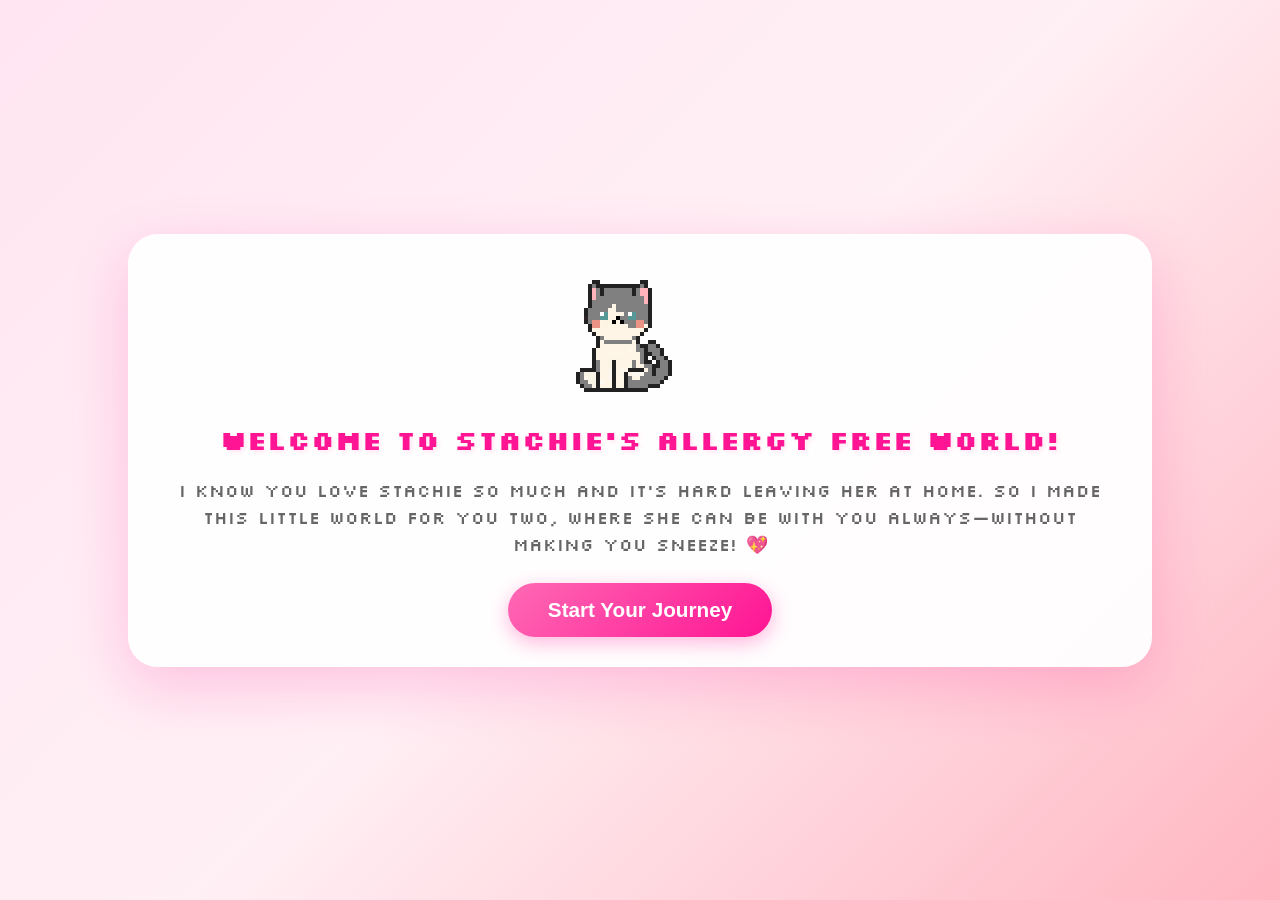
<file: index.html>
<!DOCTYPE html>
<html lang="en">

<head>
    <meta charset="UTF-8">
    <meta name="viewport" content="width=device-width, initial-scale=1.0, user-scalable=no">
    <meta name="apple-mobile-web-app-capable" content="yes">
    <meta name="mobile-web-app-capable" content="yes">
    <meta name="apple-mobile-web-app-status-bar-style" content="black-translucent">
    <meta name="theme-color" content="#FFE5F1">

    <!-- iOS App Icons -->
    <link rel="apple-touch-icon" href="ios/180.png">
    <link rel="apple-touch-icon" sizes="180x180" href="ios/180.png">
    <link rel="apple-touch-icon" sizes="152x152" href="ios/152.png">
    <link rel="apple-touch-icon" sizes="120x120" href="ios/120.png">
    <link rel="apple-touch-icon" sizes="114x114" href="ios/114.png">
    <link rel="apple-touch-icon" sizes="76x76" href="ios/76.png">
    <link rel="apple-touch-icon" sizes="72x72" href="ios/72.png">
    <link rel="apple-touch-icon" sizes="60x60" href="ios/60.png">
    <link rel="apple-touch-icon" sizes="57x57" href="ios/57.png">

    <!-- Favicon for browsers -->
    <link rel="icon" type="image/png" sizes="32x32" href="ios/32.png">
    <link rel="icon" type="image/png" sizes="16x16" href="ios/16.png">

    <!-- PWA Manifest -->
    <link rel="manifest" href="manifest.json">

    <link rel="preconnect" href="https://fonts.googleapis.com">
    <link rel="preconnect" href="https://fonts.gstatic.com" crossorigin>
    <link href="https://fonts.googleapis.com/css2?family=Silkscreen:wght@400;700&display=swap" rel="stylesheet">
    <title>Stachie's World</title>
    <link rel="stylesheet" href="styles.css">
</head>

<body>
    <!-- Loading Screen -->
    <div class="loading-screen" id="loadingScreen">
        <div class="loading-content">
            <div class="loading-sprite"></div>
            <div class="loading-text">Loading Stachie's World...</div>
            <div class="loading-bar">
                <div class="loading-progress" id="loadingProgress"></div>
            </div>
            <div class="loading-status" id="loadingStatus">Initializing...</div>
        </div>
    </div>

    <!-- Welcome Screen -->
    <div class="welcome-screen" id="welcomeScreen" style="display: none;">
        <div class="welcome-content">
            <div class="welcome-sprite"></div>
            <h1 class="welcome-title">Welcome to Stachie's Allergy Free World!</h1>
            <p class="welcome-message">
                I know you love Stachie so much and it's hard leaving her at home. So I made this little world for you two, where she can be with you always—without making you sneeze! 💖
            </p>
            <button class="welcome-btn" id="welcomeBtn">Start Your Journey</button>
        </div>
    </div>

    <div class="game-container" style="display: none;">
        <button class="toggle-ui" id="toggleUI">
            <svg class="action-icon" viewBox="0 0 512 512" xmlns="http://www.w3.org/2000/svg"><g id="_x34_6_eye_00000028307888058479661540000016492328728897418669_"><g><path d="m512 240.94v30.12h-30.12v30.12h-30.12v30.11h-30.11v30.12h-30.12v30.12h-60.24v30.12h-150.58v-30.12h-60.24v-30.12h-30.12v-30.12h-30.11v-30.11h-30.12v-30.12h-30.12v-30.12h30.12v-30.12h30.12v-30.11h30.11v-30.12h30.12v-30.12h60.24v-30.12h150.58v30.12h60.24v30.12h30.12v30.12h30.11v30.11h30.12v30.12z"></path></g><g><g fill="#f7f9fa"><path d="m451.76 210.82v90.36h-30.11v30.11h-30.12l-60.24 30.12-15.06 15.06-15.05-15.06v-30.12h30.11v-30.11h30.12v-90.36h-30.12v-30.11h-30.11v-30.12l15.05-15.06 15.06 15.06 60.24 30.12h30.12v30.11z"></path><path d="m150.59 210.82v90.36h30.12v30.11h30.11v30.12l-15.05 15.06-15.06-15.06-60.24-30.12h-30.12v-30.11h-30.11v-30.12l-15.06-15.06 15.06-15.06v-30.12h30.11v-30.11h30.12l60.24-30.12 15.06-15.06 15.05 15.06v30.12h-30.11v30.11z"></path><path d="m286.12 286.12-105.41-15.06v-60.24h30.11v-30.11h60.24z"></path></g><g><path d="m331.29 210.82v90.36h-30.11v30.11h-90.36v-30.11h-30.11v-30.12h30.11l75.3 15.06-15.06-75.3v-30.11h30.12v30.11z" fill="#3d99e1"></path></g></g><g><g><path d="m301.18 210.82v90.36h-90.36v-30.12h30.12v-30.12h30.12v-30.12z" fill="#145382"></path></g><g fill="#c7d1db"><path d="m180.71 120.47h150.58v30.12h-150.58z"></path><path d="m120.47 150.59h60.24v30.12h-60.24z"></path><path d="m180.71 361.41h150.58v30.12h-150.58z"></path><path d="m120.47 331.29h60.24v30.12h-60.24z"></path><path d="m331.29 331.29h60.24v30.12h-60.24z"></path><path d="m331.29 150.59h60.24v30.12h-60.24z"></path></g><g fill="#ff3939"><path d="m30.12 240.94h30.12v30.12h-30.12z"></path><path d="m451.76 240.94h30.12v30.12h-30.12z"></path></g></g></g><g></g><g></g><g></g><g></g><g></g><g></g><g></g><g></g><g></g><g></g><g></g><g></g><g></g><g></g><g></g></svg>
        </button>
        <button class="bg-settings-btn" id="bgSettingsBtn">
            <svg class="action-icon" viewBox="0 0 512 512" xmlns="http://www.w3.org/2000/svg">
                <path style="fill:#9e9e9e;" d="M478.609,222.609v-33.391h-33.391v-66.783h33.391V66.783h-33.391V33.391h-55.652v33.391h-66.783
                    V33.391h-33.391V0h-66.783v33.391h-33.391v33.391h-66.783V33.391H66.783v33.391H33.391v55.652h33.391v66.783H33.391v33.391H0v66.783
                    h33.391l0,0v33.391h33.391v66.783H33.391v55.652h33.391v33.391h55.652v-33.391h66.783v33.391h33.391V512h66.783v-33.391h33.391
                    v-33.391h66.783v33.391h55.652v-33.391h33.391v-55.652h-33.391v-66.783h33.391v-33.391H512v-66.783H478.609z M311.652,311.652
                    v33.391H200.348v-33.391h-33.391V200.348h33.391v-33.391h111.304v33.391h33.391v111.304H311.652z"></path>
                <g>
                    <rect x="389.565" y="389.565" style="fill:#FFFFFF;" width="33.391" height="33.391"></rect>
                    <polygon style="fill:#FFFFFF;" points="66.783,66.783 33.391,66.783 33.391,100.174 66.783,100.174 100.174,100.174
                        100.174,66.783 100.174,33.391 66.783,33.391 	"></polygon>
                    <polygon style="fill:#FFFFFF;" points="222.609,33.391 189.217,33.391 189.217,66.783 222.609,66.783 256,66.783 256,33.391 256,0
                        222.609,0 	"></polygon>
                    <polygon style="fill:#FFFFFF;" points="422.957,100.174 422.957,66.783 422.957,33.391 389.565,33.391 389.565,66.783
                        356.174,66.783 356.174,100.174 389.565,100.174 	"></polygon>
                    <polygon style="fill:#FFFFFF;" points="66.783,256 66.783,222.609 66.783,189.217 33.391,189.217 33.391,222.609 0,222.609 0,256
                        33.391,256 	"></polygon>
                    <polygon style="fill:#FFFFFF;" points="66.783,389.565 33.391,389.565 33.391,422.957 66.783,422.957 100.174,422.957
                        100.174,389.565 100.174,356.174 66.783,356.174 	"></polygon>
                    <polygon style="fill:#FFFFFF;" points="189.217,411.826 189.217,445.217 222.609,445.217 256,445.217 256,411.826 222.609,411.826
                            "></polygon>
                    <polygon style="fill:#FFFFFF;" points="411.826,189.217 411.826,222.609 411.826,256 445.217,256 445.217,222.609 445.217,189.217
                            "></polygon>
                </g>
                <rect x="200.348" y="133.565" width="111.304" height="33.391"></rect>
                <rect x="200.348" y="345.043" width="111.304" height="33.391"></rect>
                <rect x="345.043" y="200.348" width="33.391" height="111.304"></rect>
                <rect x="133.565" y="200.348" width="33.391" height="111.304"></rect>
                <rect x="166.957" y="166.957" width="33.391" height="33.391"></rect>
                <rect x="311.652" y="166.957" width="33.391" height="33.391"></rect>
                <rect x="166.957" y="311.652" width="33.391" height="33.391"></rect>
                <rect x="311.652" y="311.652" width="33.391" height="33.391"></rect>
                <polygon points="222.609,100.174 222.609,33.391 189.217,33.391 189.217,66.783 122.435,66.783 122.435,100.174 "></polygon>
                <rect x="33.391" y="66.783" width="33.391" height="55.652"></rect>
                <rect x="66.783" y="33.391" width="55.652" height="33.391"></rect>
                <rect x="389.565" y="33.391" width="55.652" height="33.391"></rect>
                <rect x="445.217" y="66.783" width="33.391" height="55.652"></rect>
                <polygon points="389.565,100.174 389.565,66.783 322.783,66.783 322.783,33.391 289.391,33.391 289.391,100.174 "></polygon>
                <rect x="222.609" width="66.783" height="33.391"></rect>
                <polygon points="100.174,389.565 100.174,289.391 33.391,289.391 33.391,322.783 66.783,322.783 66.783,389.565 "></polygon>
                <rect x="33.391" y="389.565" width="33.391" height="55.652"></rect>
                <rect x="66.783" y="445.217" width="55.652" height="33.391"></rect>
                <polygon points="289.391,411.826 289.391,478.609 322.783,478.609 322.783,445.217 389.565,445.217 389.565,411.826 "></polygon>
                <polygon points="445.217,322.783 478.609,322.783 478.609,289.391 411.826,289.391 411.826,389.565 445.217,389.565 "></polygon>
                <rect x="445.217" y="389.565" width="33.391" height="55.652"></rect>
                <rect x="389.565" y="445.217" width="55.652" height="33.391"></rect>
                <polygon points="122.435,411.826 122.435,445.217 189.217,445.217 189.217,478.609 222.609,478.609 222.609,411.826 "></polygon>
                <rect x="222.609" y="478.609" width="66.783" height="33.391"></rect>
                <polygon points="478.609,222.609 478.609,189.217 445.217,189.217 445.217,122.435 411.826,122.435 411.826,222.609 411.826,222.61
                    478.609,222.609 478.609,289.391 512,289.391 512,222.609 "></polygon>
                <polygon points="33.391,222.609 100.174,222.609 100.174,122.435 66.783,122.435 66.783,189.217 33.391,189.217 33.391,222.609
                    0,222.609 0,289.391 33.391,289.391 "></polygon>
                <g>
                </g>
                <g>
                </g>
                <g>
                </g>
                <g>
                </g>
                <g>
                </g>
                <g>
                </g>
                <g>
                </g>
                <g>
                </g>
                <g>
                </g>
                <g>
                </g>
                <g>
                </g>
                <g>
                </g>
                <g>
                </g>
                <g>
                </g>
                <g>
                </g>
                </svg>
        </button>

        <div class="status-bar" id="statusBar">
            <div class="stat-row">
                <div class="stat-item">
                    <span class="stat-icon">
                        <svg class="action-icon" viewBox="0 0 512 512" xmlns="http://www.w3.org/2000/svg">
                            <polygon style="fill:#FFF5CC;" points="512,66.783 478.609,66.783 478.609,33.391 445.217,33.391 445.217,0 244.87,0 244.87,33.391
                                211.478,33.391 211.478,66.783 178.087,66.783 178.087,100.174 144.696,100.174 144.696,155.826 111.304,155.826 111.304,333.913
                                77.913,333.913 77.913,367.304 66.783,367.304 0,367.304 0,445.217 33.391,445.217 33.391,478.609 66.783,478.609 66.783,512
                                144.696,512 144.696,445.217 144.696,434.087 178.087,434.087 178.087,400.696 356.174,400.696 356.174,367.304 411.826,367.304
                                411.826,333.913 445.217,333.913 445.217,300.522 478.609,300.522 478.609,267.13 512,267.13 "></polygon>
                            <polygon style="fill:#AA6100;" points="478.609,66.783 478.609,33.391 445.217,33.391 445.217,0 244.87,0 244.87,33.391
                                211.478,33.391 211.478,66.783 178.087,66.783 178.087,100.174 144.696,100.174 144.696,155.826 111.304,155.826 111.304,333.913
                                144.696,333.913 144.696,367.304 178.087,367.304 178.087,400.696 356.174,400.696 356.174,367.304 411.826,367.304
                                411.826,333.913 445.217,333.913 445.217,300.522 478.609,300.522 478.609,267.13 512,267.13 512,66.783 "></polygon>
                            <rect x="244.87" width="200.348" height="33.391"></rect>
                            <rect x="445.217" y="33.391" width="33.391" height="33.391"></rect>
                            <rect x="478.609" y="66.783" width="33.391" height="200.348"></rect>
                            <rect x="445.217" y="267.13" width="33.391" height="33.391"></rect>
                            <rect x="411.826" y="300.522" width="33.391" height="33.391"></rect>
                            <rect x="356.174" y="333.913" width="55.652" height="33.391"></rect>
                            <rect x="178.087" y="66.783" width="33.391" height="33.391"></rect>
                            <rect x="144.696" y="100.174" width="33.391" height="55.652"></rect>
                            <rect x="111.304" y="155.826" width="33.391" height="178.087"></rect>
                            <rect x="144.696" y="333.913" width="33.391" height="33.391"></rect>
                            <rect x="178.087" y="367.304" width="178.087" height="33.391"></rect>
                            <rect x="144.696" y="400.696" width="33.391" height="33.391"></rect>
                            <rect x="77.913" y="333.913" width="33.391" height="33.391"></rect>
                            <polygon points="77.913,400.696 77.913,367.304 33.391,367.304 0,367.304 0,400.696 0,445.217 33.391,445.217 33.391,400.696 "></polygon>
                            <rect x="33.391" y="445.217" width="33.391" height="33.391"></rect>
                            <polygon points="111.304,478.609 66.783,478.609 66.783,512 111.304,512 144.696,512 144.696,478.609 144.696,434.087
                                111.304,434.087 "></polygon>
                            <rect x="211.478" y="33.391" width="33.391" height="33.391"></rect>
                            <g>
                                <rect x="244.87" y="100.174" style="fill:#FFFFFF;" width="33.391" height="33.391"></rect>
                                <rect x="278.261" y="66.783" style="fill:#FFFFFF;" width="66.783" height="33.391"></rect>
                                <rect x="211.478" y="133.565" style="fill:#FFFFFF;" width="33.391" height="55.652"></rect>
                                <rect x="378.435" y="66.783" style="fill:#FFFFFF;" width="33.391" height="33.391"></rect>
                            </g>
                            <g>
                            </g>
                            <g>
                            </g>
                            <g>
                            </g>
                            <g>
                            </g>
                            <g>
                            </g>
                            <g>
                            </g>
                            <g>
                            </g>
                            <g>
                            </g>
                            <g>
                            </g>
                            <g>
                            </g>
                            <g>
                            </g>
                            <g>
                            </g>
                            <g>
                            </g>
                            <g>
                            </g>
                            <g>
                            </g>
                            </svg>
                    </span>
                    <div class="stat-bar">
                        <div class="stat-fill hunger-fill" id="hungerBar"></div>
                    </div>
                </div>
                <div class="stat-item">
                    <span class="stat-icon">
                        <svg class="action-icon" viewBox="0 0 512 512" xmlns="http://www.w3.org/2000/svg"><g id="_x32_5_shower_and_timing_00000114757425904937611580000001787815977134363030_"><g><path d="m301.18 271.06h-271.06v-30.12h-30.12v-30.12h30.12v-60.23h30.12v-30.12h30.11v-30.12h30.12v-90.35h30.12l15.06 14.11 15.06-14.11h30.11v90.35h30.12v30.12h30.12v30.12h30.12v60.23h30.11v30.12h-30.11z"></path><path d="m512 361.41v90.35h-30.12v30.12h-30.12v30.12h-90.35v-30.12h-30.12v-30.12h-30.11v-90.35h30.11v-30.12h30.12v-30.11h90.35v30.11h30.12v30.12z"></path></g><g><g><path d="m466.82 376.47v60.23l-15.06 15.06-15.06 15.06h-60.23l-15.06-15.06-15.06-15.06v-60.23l15.06-15.06 15.06-15.06h60.23l15.06 15.06z" fill="#dbe1e8"></path></g><g fill="#fc0"><path d="m240.94 150.59-15.06-15.06h-120.47l-15.06 15.06h-30.11v30.12h210.82v-30.12z"></path><path d="m150.59 0h30.12v90.35h-30.12z"></path></g><g><path d="m30.12 210.82h271.06v30.12h-271.06z" fill="#ff9000"></path></g></g><g><g><path d="m90.35 120.47h150.59v30.12h-150.59z" fill="#fff69e"></path></g><g fill="#4894ff"><path d="m481.88 361.41v90.35h-30.12v-60.23l-30.11-30.12h-60.24v-30.12h90.35v30.12z"></path><path d="m361.41 451.76h90.35v30.12h-90.35z"></path><path d="m331.29 361.41h30.12v90.35h-30.12z"></path></g><g fill="#c8001c"><path d="m421.65 361.41h30.11v30.12h-30.11z"></path><path d="m391.53 391.53h30.12v30.12h-30.12z"></path></g><g fill="#005fe0"><path d="m240.94 331.29h30.12v60.24h-30.12z"></path><path d="m120.47 331.29h30.12v60.24h-30.12z"></path><path d="m60.24 421.65h30.11v60.23h-30.11z"></path><path d="m60.24 301.18h30.11v60.23h-30.11z"></path><path d="m180.71 421.65h30.11v60.23h-30.11z"></path><path d="m240.94 451.76h30.12v60.24h-30.12z"></path><path d="m180.71 301.18h30.11v60.23h-30.11z"></path><path d="m120.47 451.76h30.12v60.24h-30.12z"></path></g></g></g><g></g><g></g><g></g><g></g><g></g><g></g><g></g><g></g><g></g><g></g><g></g><g></g><g></g><g></g><g></g></svg>
                    </span>
                    <div class="stat-bar">
                        <div class="stat-fill hygiene-fill" id="hygieneBar"></div>
                    </div>
                </div>
                <div class="stat-item">
                    <span class="stat-icon">
                        <svg class="action-icon" viewBox="0 0 512 512" xmlns="http://www.w3.org/2000/svg"><g id="_x33_2_energy_drink_can_00000047778493865247928220000001823327723154001303_"><g><path d="m421.65 60.24v391.52h-30.12v30.12h-30.12v30.12h-210.82v-30.12h-30.12v-30.12h-30.12v-391.52h30.12v-30.12h30.12v-30.12h210.82v30.12h30.12v30.12z"></path></g><g><g fill="#8ba42d"><path d="m361.41 90.35 15.06 15.06-15.06 15.06h-120.47v30.12h-30.12v30.12h-30.11v30.11h-30.12l-15.06-15.055v-87.855l15.06-17.56z"></path><path d="m331.29 271.06h30.12l15.06 15.06v120.47l-15.06 15.06h-210.82l-15.06-15.06v-90.355l15.06-15.055h60.23v30.11h-30.11v60.24h60.23v-30.12h30.12v-30.12h30.12v-30.11h30.11z"></path><path d="m331.29 180.71h30.12l15.06 15.055-15.06 15.055h-30.12z"></path></g><g fill="#f7f9fa"><path d="m150.59 451.76h210.82v30.12h-210.82z"></path><path d="m150.59 30.12h210.82v30.12h-210.82z"></path></g><g fill="#fd5"><path d="m331.29 240.94v30.12h-30.11v30.12h-30.12v30.11h-30.12v-60.23h-30.12l-15.055-15.06v-30.12l15.055-15.06 30.12-30.11 15.06-13.464h29.052l16.128 13.464v30.11h-30.12v30.12z"></path><path d="m210.82 331.29h30.12v30.12h-30.12z"></path></g></g><g><g fill="#b3d141"><path d="m361.41 60.24h30.12v391.52h-30.12z"></path><path d="m120.47 60.24h30.12v391.52h-30.12z"></path></g><g fill="#fff8e1"><path d="m240.94 150.59h90.35v30.12h-90.35z"></path><path d="m210.82 180.71h30.12v30.11h-30.12z"></path><path d="m180.71 210.82h30.11v60.24h-30.11z"></path></g></g></g><g></g><g></g><g></g><g></g><g></g><g></g><g></g><g></g><g></g><g></g><g></g><g></g><g></g><g></g><g></g></svg>
                    </span>
                    <div class="stat-bar">
                        <div class="stat-fill energy-fill" id="energyBar"></div>
                    </div>
                </div>
                <div class="stat-item">
                    <span class="stat-icon heart-icon"></span>
                    <div class="stat-bar">
                        <div class="stat-fill happiness-fill" id="happinessBar"></div>
                    </div>
                </div>
            </div>
        </div>

        <div class="pet-area" id="petArea">
            <div class="frame">
                <img src="leyla-onur.png" alt="asdadas">
            </div>
            <div class="sprite-container">
                <div class="cat-bed" id="catBed"></div>
                <div class="sprite" id="petSprite"></div>
                <div class="thought-bubble" id="thoughtBubble"></div>
            </div>
        </div>

        <div class="info-panel" id="infoPanel">
            <div class="info-content">
                <span>Stachie</span>
                <span class="mood-separator">•</span>
                <span class="mood-indicator" id="moodDisplay">
                    <svg class="mood-icon" id="moodIcon" viewBox="0 0 24 24" xmlns="http://www.w3.org/2000/svg">
                        <!-- Default happy face -->
                        <circle cx="12" cy="12" r="10" fill="#FFD700" stroke="#333" stroke-width="2"/>
                        <circle cx="9" cy="9" r="1.5" fill="#333"/>
                        <circle cx="15" cy="9" r="1.5" fill="#333"/>
                        <path d="M7 13 Q12 17 17 13" fill="none" stroke="#333" stroke-width="2" stroke-linecap="round"/>
                    </svg>
                    <span id="moodText">Content</span>
                </span>
            </div>
        </div>

        <div class="debug-panel" id="debugPanel">
            <div class="debug-header" id="debugHeader">
                <strong>Debug State</strong>
                <button class="debug-toggle" id="debugToggle">−</button>
            </div>
            <div class="debug-content">
                <div id="debugInfo">Loading...</div>
                <div style="margin-top: 10px; padding-top: 10px; border-top: 1px solid rgba(255,255,255,0.2);">
                    <button id="testNotificationBtn"
                        style="background: #4CAF50; color: white; border: none; padding: 5px 10px; border-radius: 5px; cursor: pointer; font-size: 12px; width: 100%;">
                        Test Notification
                    </button>
                    <div id="notificationStatus" style="margin-top: 5px; font-size: 11px; color: #aaa;">
                        Permission: <span id="permissionStatus">Unknown</span>
                    </div>
                </div>
            </div>
        </div>

        <div class="fab-container">
            <div class="action-menu" id="actionMenu">
                <button class="action-btn" data-action="feed">
                    <svg class="action-icon" viewBox="0 0 512 512" xmlns="http://www.w3.org/2000/svg">
                        <polygon style="fill:#FFEB00;" points="478.609,166.957 478.609,100.174 445.217,100.174 445.217,66.783 411.826,66.783
                            411.826,33.391 378.435,33.391 378.435,0 267.13,0 267.13,33.391 211.478,33.391 211.478,66.783 166.957,66.783 166.957,100.174
                            122.435,100.174 122.435,133.565 77.913,133.565 77.913,166.957 33.391,166.957 33.391,200.348 0,200.348 0,512 512,512
                            512,222.609 512,200.348 512,166.957 "></polygon>
                        <g>
                            <polygon style="fill:#FF7300;"
                                points="333.913,178.087 333.913,133.565 300.522,133.565 300.522,100.174 256,100.174 256,133.565
                                222.609,133.565 222.609,178.087 256,178.087 256,211.478 300.522,211.478 300.522,178.087 	"></polygon>
                            <polygon style="fill:#FF7300;"
                                points="445.217,345.043 411.826,345.043 411.826,311.652 345.043,311.652 345.043,345.043
                                311.652,345.043 311.652,411.826 345.043,411.826 345.043,445.217 411.826,445.217 411.826,411.826 445.217,411.826 	">
                            </polygon>
                            <polygon style="fill:#FF7300;"
                                points="155.826,300.522 111.304,300.522 111.304,333.913 77.913,333.913 77.913,378.435
                                111.304,378.435 111.304,411.826 155.826,411.826 155.826,378.435 189.217,378.435 189.217,333.913 155.826,333.913 	">
                            </polygon>
                        </g>
                        <rect x="267.13" width="111.304" height="33.391"></rect>
                        <rect x="411.826" y="66.783" width="33.391" height="33.391"></rect>
                        <rect x="445.217" y="100.174" width="33.391" height="66.783"></rect>
                        <polygon
                            points="478.609,166.957 478.609,233.739 378.435,233.739 378.435,267.13 478.609,267.13 478.609,478.609 33.391,478.609
                            33.391,267.13 244.87,267.13 244.87,233.739 33.391,233.739 33.391,200.348 0,200.348 0,512 512,512 512,166.957 ">
                        </polygon>
                        <rect x="311.652" y="233.739" width="33.391" height="33.391"></rect>
                        <rect x="33.391" y="166.957" width="44.522" height="33.391"></rect>
                        <rect x="77.913" y="133.565" width="44.522" height="33.391"></rect>
                        <rect x="122.435" y="100.174" width="44.522" height="33.391"></rect>
                        <rect x="166.957" y="66.783" width="44.522" height="33.391"></rect>
                        <rect x="211.478" y="33.391" width="55.652" height="33.391"></rect>
                        <rect x="256" y="100.174" width="44.522" height="33.391"></rect>
                        <rect x="222.609" y="133.565" width="33.391" height="44.522"></rect>
                        <rect x="256" y="178.087" width="44.522" height="33.391"></rect>
                        <rect x="300.522" y="133.565" width="33.391" height="44.522"></rect>
                        <rect x="111.304" y="300.522" width="44.522" height="33.391"></rect>
                        <rect x="155.826" y="333.913" width="33.391" height="44.522"></rect>
                        <rect x="111.304" y="378.435" width="44.522" height="33.391"></rect>
                        <rect x="77.913" y="333.913" width="33.391" height="44.522"></rect>
                        <rect x="311.652" y="345.043" width="33.391" height="66.783"></rect>
                        <rect x="345.043" y="311.652" width="66.783" height="33.391"></rect>
                        <rect x="411.826" y="345.043" width="33.391" height="66.783"></rect>
                        <rect x="345.043" y="411.826" width="66.783" height="33.391"></rect>
                        <rect x="378.435" y="33.391" width="33.391" height="33.391"></rect>
                        <g>
                        </g>
                        <g>
                        </g>
                        <g>
                        </g>
                        <g>
                        </g>
                        <g>
                        </g>
                        <g>
                        </g>
                        <g>
                        </g>
                        <g>
                        </g>
                        <g>
                        </g>
                        <g>
                        </g>
                        <g>
                        </g>
                        <g>
                        </g>
                        <g>
                        </g>
                        <g>
                        </g>
                        <g>
                        </g>
                    </svg>

                </button>
                <button class="action-btn" data-action="clean">
                    <svg class="action-icon" viewBox="0 0 512 512" xmlns="http://www.w3.org/2000/svg"><g id="_x31_6_cold_shower_00000096766916343710320010000000937483750941282472_"><g><path d="m451.76 271.06v30.12h-30.11v30.11h-271.06v-30.11h-30.12v-30.12h30.12v-60.24h30.12v-30.11h30.11v-30.12h30.12v-60.24h-150.59v421.65h-90.35v-421.65h30.12v-30.11h30.12v-30.12h30.11v-30.12h150.59v30.12h30.12v30.12h30.12v30.11h30.11v60.24h30.12v30.12h30.12v30.11h30.12v60.24z"></path><path d="m331.29 421.65h30.12v60.23h-30.12v30.12h-90.35v-30.12h-30.12v-60.23h30.12v-30.12h30.12v-30.12h30.12v30.12h30.11z"></path></g><g><g fill="#d1d9e1"><path d="m60.24 60.24h30.11v30.11h-30.11z"></path><path d="m30.12 481.88 15.06 15.06 15.06-15.06v-391.53h-30.12z"></path><path d="m271.06 90.35v60.24l15.055 15.06 15.065-15.06v-60.24z"></path><path d="m240.94 60.24h30.12v30.11h-30.12z"></path><path d="m90.35 30.12h150.59v30.12h-150.59z"></path></g><path d="m301.18 421.65-15.065-15.06-15.055 15.06-30.12 30.11v30.12h90.35v-30.12z" fill="#3d99e1"></path><path d="m391.53 271.06-105.41-15.06-105.41 15.06h-30.12v30.12h271.06v-30.12z" fill="#49a420"></path><path d="m286.12 198.851-75.3 11.969-15.055 15.06 15.055 15.06 75.3 15.06 75.29-15.06 15.06-15.06-15.06-15.06z" fill="#8fe26a"></path></g><g><g fill="#145382"><path d="m451.76 391.53h30.12v30.12h-30.12v30.11h-30.11v-30.11h-30.12v-30.12h30.12v-30.12h30.11z"></path><path d="m512 60.24v30.11h-30.12v30.12h-30.12v30.12h-30.11v-30.12h-30.12v-30.12h-30.12v-30.11h30.12v-30.12h30.12v-30.12h30.11v30.12h30.12v30.12z"></path></g><path d="m376.47 225.88-15.06 15.06h-150.59l-15.055-15.06-15.055 15.06v30.12h210.82v-30.12z" fill="#2a5e12"></path><g><path d="m301.18 150.59v30.12l-15.065 15.055-15.055-15.055v-30.12z" fill="#5f6c75"></path></g><g fill="#ddf6d0"><path d="m210.82 180.71h150.59v30.11h-150.59z"></path><path d="m180.71 210.82h30.11v30.12h-30.11z"></path><path d="m361.41 210.82h30.12v30.12h-30.12z"></path></g><g><path d="m30.12 481.88h30.12v30.12h-30.12z" fill="#a1aab7"></path></g><g fill="#b2d7f3"><path d="m240.94 421.65h30.12v30.11h-30.12z"></path><path d="m271.06 391.53h30.12v30.12h-30.12z"></path><path d="m301.18 421.65h30.11v30.11h-30.11z"></path><path d="m421.65 391.53h30.11v30.12h-30.11z"></path><path d="m481.88 60.24v30.11h-30.12v30.12h-30.11v-30.12h-30.12v-30.11h30.12v-30.12h30.11v30.12z"></path></g><g><path d="m421.65 60.24h30.11v30.11h-30.11z" fill="#3d99e1"></path></g><g fill="#145382"><path d="m391.53 481.88h30.12v30.12h-30.12z"></path><path d="m120.47 451.76h30.12v30.12h-30.12z"></path><path d="m150.59 421.65h30.12v30.11h-30.12z"></path></g></g></g><g></g><g></g><g></g><g></g><g></g><g></g><g></g><g></g><g></g><g></g><g></g><g></g><g></g><g></g><g></g></svg>
                </button>
                <button class="action-btn" data-action="sleep">
                    <svg class="action-icon" viewBox="0 0 512 512" xmlns="http://www.w3.org/2000/svg"><g id="_x34_1_sleeping_00000132074218362629701290000003370462739680520116_"><g><path d="m512 90.35v-60.23h-30.12v-30.12h-90.35v30.12h-30.12v-30.12h-120.47v30.12h-30.12v30.12h30.12v30.11h30.12v30.12h-90.35v30.12h-60.24v30.12h-30.12v30.11h-30.11v30.12h-30.12v60.24h-30.12v210.82h30.12l225.88-36.011 225.88 36.011h30.12v-210.82h-30.12v-60.24h-30.12v-30.12h-30.11v-30.11h60.23v-30.12h30.12v-30.12h-30.12v-30.12zm-120.48 30.12h-30.1v-30.12h30.1z"></path></g><g><path d="m481.88 301.18v90.35l-15.06 15.06-15.06-15.06-195.76-15.06-195.76 15.06-15.06 15.06-15.06-15.06v-90.35h30.12v-60.24h60.23v30.12h30.12v30.12h60.23v-30.12h30.12v-30.12h-30.12v30.12h-60.23v-30.12h-30.12v-30.12h60.24v-30.11h60.23v30.11h150.59v30.12h-30.12v30.12h-60.23v-30.12h-30.12v30.12h30.12v30.12h60.23v-30.12h30.12v-30.12h60.23v60.24z" fill="#fc0"></path><path d="m451.76 451.76-195.76-15.055-195.76 15.055-30.12 30.12v30.12h30.12 30.11 30.12 30.12 30.12 30.11 30.12 30.12 30.12 30.11 30.12 30.12 30.12 30.11 30.12v-30.12z" fill="#c7d1db"></path><g fill="#2fbfef"><path d="m346.35 45.18 15.06 15.06v30.11h-30.12v-30.11z"></path><path d="m301.18 90.35h30.11v30.12h-30.11z"></path><path d="m271.06 120.47h30.12v30.12h60.23v30.12h-120.47v-30.12h30.12z"></path><path d="m481.88 90.35h-30.12v-30.11l15.06-15.06 15.06 15.06z"></path><path d="m451.76 90.35v30.12h30.12v30.12h-90.35v-30.12h30.12v-30.12z"></path></g></g><g><g fill="#ed8600"><path d="m30.12 391.53h30.12v30.12h-30.12z"></path><path d="m451.76 361.41v30.12h-391.52v-30.12h150.58l45.18-15.06 45.18 15.06z"></path><path d="m451.76 391.53h30.12v30.12h-30.12z"></path></g><g fill="#d9f3fc"><path d="m391.53 30.12h90.35v30.12h-90.35z"></path><path d="m240.94 30.12h120.47v30.12h-120.47z"></path></g><g><path d="m210.82 331.29h90.36v30.12h-90.36z" fill="#c8001c"></path></g><g fill="#fff4cb"><path d="m120.47 180.71h60.24v30.11h-60.24z"></path><path d="m361.41 180.71h30.12v30.11h-30.12z"></path><path d="m90.35 210.82h30.12v30.12h-30.12z"></path><path d="m180.71 150.59h30.11v30.12h-30.11z"></path><path d="m391.53 210.82h30.12v30.12h-30.12z"></path></g><g fill="#f7f9fa"><path d="m451.76 451.76h30.12v30.12h-30.12z"></path><path d="m60.24 421.65h391.52v30.11h-391.52z"></path><path d="m30.12 451.76h30.12v30.12h-30.12z"></path></g></g></g><g></g><g></g><g></g><g></g><g></g><g></g><g></g><g></g><g></g><g></g><g></g><g></g><g></g><g></g><g></g></svg>
                </button>
                <button class="action-btn" data-action="play">
                    <svg class="action-icon" viewBox="0 0 512 512" xmlns="http://www.w3.org/2000/svg">
                        <g>
                            <g>
                                <path
                                    d="m421.65 30.12v-30.12h-271.06v30.12h-30.12v30.12h-30.12v30.11h-30.11v391.53h30.11v30.12h271.06v-30.12h30.12v-30.12h30.12v-30.11h30.11v-391.53z">
                                </path>
                            </g>
                            <g>
                                <g>
                                    <path
                                        d="m271.05 271.06v-30.12h-30.12v-30.12h-30.12v30.12h-30.11v30.12h-30.12v30.12h60.23v-30.12h30.12v30.12h60.24v-30.12z"
                                        fill="#54469c"></path>
                                    <path d="m150.58 30.12v30.12h210.82v30.11h30.12v331.3h30.12v-391.53z"
                                        fill="#eb7199"></path>
                                    <g fill="#e7f2ff">
                                        <path
                                            d="m90.34 90.35v391.53h271.06v-391.53zm240.94 210.83h-30.11v30.11h-60.24v30.12h30.12v30.12h-90.35v-30.12h30.11v-30.12h-60.23v-30.11h-30.12v-30.12h30.12v-30.12h30.12v-30.12h30.11v-30.11h30.12v30.11h30.12v30.12h30.12v30.12h30.11z">
                                        </path>
                                        <path d="m210.81 301.18h30.12v30.11h-30.12z"></path>
                                    </g>
                                </g>
                            </g>
                            <g>
                                <g>
                                    <path d="m331.29 30.12v30.12h30.12v30.11h30.12v331.3h30.12v-391.53z" fill="#bc4799">
                                    </path>
                                    <path d="m301.18 421.65h30.11v30.11h-30.11z" fill="#eb7199"></path>
                                    <path d="m301.175 90.35v30.12h30.12l-.005 331.29h-30.115v30.12h60.235v-391.53z"
                                        fill="#b5b8dc"></path>
                                    <g fill="#350360">
                                        <path d="m271.06 271.06h30.12v30.12h-30.12z"></path>
                                        <path d="m240.94 240.94h30.12v30.12h-30.12z"></path>
                                        <path d="m210.82 210.82h30.12v30.12h-30.12z"></path>
                                    </g>
                                    <path d="m120.47 120.47h30.12v30.12h-30.12z" fill="#eb7199"></path>
                                </g>
                            </g>
                        </g>
                    </svg>
                </button>
                <button class="action-btn" data-action="medicine">
                    <svg class="action-icon" viewBox="0 0 512 512" xmlns="http://www.w3.org/2000/svg"><g id="_x34_1_pills_00000082351757717362145230000003160691470254227878_"><g><path d="m481.88 331.29h30.12v90.36h-30.12v30.11h-30.12v30.12h-30.11v30.12h-90.36v-30.12h-30.11v-30.12h-30.12v-30.11h-30.12v-90.36h30.12v-30.11h30.12v-30.12h30.11v-30.12h90.36v30.12h30.11v30.12h30.12z"></path><path d="m512 90.35v60.24h-30.12v30.12h-30.12v30.11h-150.58v-30.11h-30.12v-30.12h-30.12v-60.24h30.12v-30.11h30.12v-30.12h150.58v30.12h30.12v30.11z"></path><path d="m180.71 60.24h30.11v391.52h-30.11v30.12h-30.12v30.12h-90.35v-30.12h-30.12v-30.12h-30.12v-391.52h30.12v-30.12h30.12v-30.12h90.35v30.12h30.12z"></path></g><g><g><path d="m481.88 90.35v60.24h-30.12l-75.29 15.06-75.29-15.06h-30.12v-60.24h30.12l75.29-15.05 75.29 15.05z" fill="#c7d1db"></path></g><g><path d="m481.88 331.29v90.36h-30.12l-30.11 30.11-45.18 15.06-45.18-15.06-30.11-30.11h-30.12v-90.36h30.12l30.11-30.11 45.18-15.06 45.18 15.06 30.11 30.11z" fill="#fc0"></path></g><g><path d="m180.71 271.06v150.59l-30.12 30.11-45.17 15.06-45.18-15.06-30.12-30.11v-150.59z" fill="#3d99e1"></path></g><g><path d="m180.71 90.35v150.59h-150.59v-150.59l30.12-30.11 45.18-15.06 45.17 15.06z" fill="#ff3939"></path></g></g><g><g fill="#ff8d8d"><path d="m150.59 60.24h30.12v30.11h-30.12z"></path><path d="m30.12 60.24h30.12v30.11h-30.12z"></path><path d="m60.24 30.12h90.35v30.12h-90.35z"></path></g><g fill="#1c78be"><path d="m30.12 421.65h30.12v30.11h-30.12z"></path><path d="m150.59 421.65h30.12v30.11h-30.12z"></path><path d="m60.24 451.76h90.35v30.12h-90.35z"></path></g><g fill="#ca671b"><path d="m421.65 421.65h30.11v30.11h-30.11z"></path><path d="m331.29 451.76h90.36v30.12h-90.36z"></path></g><g fill="#fff0b5"><path d="m331.29 271.06h90.36v30.12h-90.36z"></path><path d="m301.18 301.18h30.11v30.11h-30.11z"></path></g><g fill="#8e4813"><path d="m301.18 421.65h30.11v30.11h-30.11z"></path><path d="m331.29 391.53h30.12v30.12h-30.12z"></path><path d="m361.41 361.41h30.12v30.12h-30.12z"></path><path d="m391.53 331.29h30.12v30.12h-30.12z"></path><path d="m421.65 301.18h30.11v30.11h-30.11z"></path></g><g><path d="m451.76 150.59v30.12h-60.23l-15.06-15.06-15.06 15.06h-60.23v-30.12z" fill="#7e8a95"></path></g><g><path d="m451.76 60.24v30.11h-150.58v-30.11h60.23l15.06 15.06 15.06-15.06z" fill="#f7f9fa"></path></g><g><path d="m361.41 60.24h30.12v120.47h-30.12z" fill="#3f4a4a"></path></g></g></g><g></g><g></g><g></g><g></g><g></g><g></g><g></g><g></g><g></g><g></g><g></g><g></g><g></g><g></g><g></g></svg>
                </button>
                <button class="action-btn" data-action="pet">
                    <svg class="action-icon" viewBox="0 0 512 512" xmlns="http://www.w3.org/2000/svg">
                        <polygon style="fill:#FF52A0;" points="478.585,105.748 478.585,72.359 445.195,72.359 445.195,38.969 311.637,38.969
                            311.637,72.359 278.247,72.359 278.247,105.748 233.728,105.748 233.728,72.359 200.339,72.359 200.339,38.969 66.78,38.969
                            66.78,72.359 33.391,72.359 33.391,105.748 0.001,105.748 0.001,306.085 33.391,306.085 33.391,339.475 66.78,339.475
                            66.78,372.865 100.17,372.865 100.17,406.254 166.949,406.254 166.949,439.644 233.728,439.644 233.728,473.033 278.247,473.033
                            278.247,439.644 345.027,439.644 345.027,406.254 411.806,406.254 411.806,372.865 445.195,372.865 445.195,339.475
                            478.585,339.475 478.585,306.099 512,306.099 512,105.761 "></polygon>
                        <g>
                            <polygon style="fill:#FFFFFF;" points="311.637,38.969 311.637,72.359 278.247,72.359 278.247,105.748 233.728,105.748
                                233.728,139.138 278.247,139.138 311.637,139.138 311.637,105.748 345.027,105.748 345.027,38.969 	"></polygon>
                            <polygon style="fill:#FFFFFF;" points="66.78,72.359 33.391,72.359 33.391,105.748 0.001,105.748 0.001,139.138 33.391,139.138
                                66.78,139.138 66.78,105.748 100.17,105.748 100.17,38.969 66.78,38.969 	"></polygon>
                        </g>
                        <rect x="33.39" y="72.356" width="33.39" height="33.39"></rect>
                        <rect x="445.194" y="72.356" width="33.39" height="33.39"></rect>
                        <rect x="278.246" y="72.356" width="33.39" height="33.39"></rect>
                        <rect x="33.39" y="306.083" width="33.39" height="33.39"></rect>
                        <rect x="445.194" y="306.083" width="33.39" height="33.39"></rect>
                        <rect x="166.948" y="406.252" width="66.779" height="33.39"></rect>
                        <rect x="278.246" y="406.252" width="66.779" height="33.39"></rect>
                        <rect x="200.337" y="72.356" width="33.39" height="33.39"></rect>
                        <rect x="233.727" y="105.746" width="44.519" height="33.39"></rect>
                        <rect x="345.026" y="372.862" width="66.779" height="33.39"></rect>
                        <rect x="100.169" y="372.862" width="66.779" height="33.39"></rect>
                        <rect x="66.779" y="339.473" width="33.39" height="33.39"></rect>
                        <rect x="411.805" y="339.473" width="33.39" height="33.39"></rect>
                        <rect x="233.727" y="439.642" width="44.519" height="33.39"></rect>
                        <rect x="66.779" y="38.967" width="133.558" height="33.39"></rect>
                        <rect x="311.636" y="38.967" width="133.558" height="33.39"></rect>
                        <rect y="105.746" width="33.39" height="200.337"></rect>
                        <rect x="478.584" y="105.746" width="33.39" height="200.337"></rect>
                        <g>
                        </g>
                        <g>
                        </g>
                        <g>
                        </g>
                        <g>
                        </g>
                        <g>
                        </g>
                        <g>
                        </g>
                        <g>
                        </g>
                        <g>
                        </g>
                        <g>
                        </g>
                        <g>
                        </g>
                        <g>
                        </g>
                        <g>
                        </g>
                        <g>
                        </g>
                        <g>
                        </g>
                        <g>
                        </g>
                        </svg>
                </button>
            </div>
            <button class="fab" id="fabButton">➕</button>
        </div>
    </div>

    <div class="notification" id="notification"></div>

    <!-- Background Settings Modal -->
    <div class="bg-modal" id="bgModal">
        <div class="bg-modal-content">
            <div class="bg-modal-header">
                <h2 class="bg-modal-title">Background Settings</h2>
                <button class="bg-close" id="bgCloseBtn">×</button>
            </div>

            <div class="bg-section">
                <h3 class="bg-section-title">Choose Background</h3>
                <div class="bg-options">
                    <!-- <div class="bg-option selected" data-bg="default">
                        <div class="bg-preview" style="background: linear-gradient(180deg, #FFF5F9 0%, #FFFFFF 100%);">
                            Default
                        </div>
                    </div> -->
                    <div class="bg-option" data-bg="bg-1">
                        <div class="bg-preview" style="background-image: url('bg-1.png');">
                            Theme 1
                        </div>
                    </div>
                    <div class="bg-option" data-bg="bg-2">
                        <div class="bg-preview" style="background-image: url('bg-2.png');">
                            Theme 2
                        </div>
                    </div>
                    <div class="bg-option" data-bg="bg-3">
                        <div class="bg-preview" style="background-image: url('bg-3.png');">
                            Theme 3
                        </div>
                    </div>
                </div>
            </div>

            <div class="bg-section">
                <h3 class="bg-section-title">Sleep Settings</h3>
                <div class="bg-elements">
                    <div class="bg-element">
                        <div class="bg-element-info">
                            <span class="bg-element-icon">🛏️</span>
                            <span class="bg-element-name">Show Bed</span>
                        </div>
                        <div class="bg-toggle active" id="showBedToggle" data-element="showBed"></div>
                    </div>
                </div>
                <div class="bg-section-title" style="margin-top: 20px; font-size: 16px;">Choose Bed Color</div>
                <div class="bg-options bed-options">
                    <div class="bg-option bed-option selected" data-bed="Blue">
                        <div class="bg-preview" style="background: #4A90E2;">
                            Blue
                        </div>
                    </div>
                    <div class="bg-option bed-option" data-bed="Pink">
                        <div class="bg-preview" style="background: #FFB6C1;">
                            Pink
                        </div>
                    </div>
                    <div class="bg-option bed-option" data-bed="Purple">
                        <div class="bg-preview" style="background: #9B59B6;">
                            Purple
                        </div>
                    </div>
                    <div class="bg-option bed-option" data-bed="Green">
                        <div class="bg-preview" style="background: #27AE60;">
                            Green
                        </div>
                    </div>
                    <div class="bg-option bed-option" data-bed="Brown">
                        <div class="bg-preview" style="background: #8B4513;">
                            Brown
                        </div>
                    </div>
                    <div class="bg-option bed-option" data-bed="Red">
                        <div class="bg-preview" style="background: #E74C3C;">
                            Red
                        </div>
                    </div>
                </div>
            </div>

            <div class="bg-section">
                <h3 class="bg-section-title">Display Settings</h3>
                <div class="bg-elements">
                    <div class="bg-element">
                        <div class="bg-element-info">
                            <span class="bg-element-icon">🖼️</span>
                            <span class="bg-element-name">Show Picture Frame</span>
                        </div>
                        <div class="bg-toggle active" id="showFrameToggle" data-element="showFrame"></div>
                    </div>
                </div>
            </div>

            <div class="bg-section">
                <h3 class="bg-section-title">Data Management</h3>
                <button class="reset-btn" id="resetAllBtn">🔄 Reset All Data</button>
                <p style="font-size: 12px; color: #999; margin-top: 10px;">This will reset all game data and settings to
                    default.</p>
            </div>
        </div>
    </div>

    <script>
        class StachieSpritePet {
            constructor() {
                this.default_stats = {
                    hunger: 70,
                    hygiene: 80,
                    energy: 60,
                    happiness: 75
                };
                this.stats = this.default_stats

                this.state = {
                    currentAnimation: 'idle',
                    activeAnimation: null, // Will store the randomly selected animation object
                    mood: 'content',
                    isSleeping: false,
                    isEating: false,
                    isPlaying: false,
                    isSick: false,
                    isPerformingAction: false, // Flag to prevent mood updates during actions
                    currentFrame: 0,
                    animationSpeed: 200,
                    animationLoops: 0, // Current loop count
                    maxAnimationLoops: 1, // How many times to loop before returning to idle
                    animationCallback: null // Callback to execute when animation completes
                };

                this.animationInterval = null;

                // Background settings
                this.backgroundSettings = {
                    currentBackground: 'bg-1',
                    elements: {
                        bgStars: true,
                        bgClouds: true,
                        bgFlowers: true,
                        bgTrees: true,
                        bgButterflies: true
                    },
                    bedSettings: {
                        showBed: true,
                        selectedBed: 'Blue'
                    },
                    showFrame: true
                };

                this.animations = {
                    idle: [
                        { row: 0, frames: 10, speed: 400 },
                        { row: 1, frames: 10, speed: 400 },
                        { row: 6, frames: 12, speed: 400 },
                        { row: 14, frames: 6, speed: 450 },
                    ],
                    sleeping: [
                        { row: 2, frames: 4, speed: 600 },
                    ],
                    eating: [
                        { row: 13, frames: 15, speed: 200 },
                    ],
                    playing: [
                        { row: 9, frames: 12, speed: 250 }, // in box playing
                        { row: 10, frames: 4, speed: 300 }, // yarn playing
                        { row: 11, frames: 4, speed: 300 } // in box playing
                    ],
                    grooming: [
                        { row: 19, frames: 11, speed: 350 }
                    ],
                    happy: [
                        { row: 3, frames: 4, speed: 250 },
                        { row: 5, frames: 12, speed: 250 }, // alternative happy animation
                    ],
                    tired: [
                        { row: 4, frames: 8, speed: 300 },
                        { row: 8, frames: 4, speed: 300 },
                    ],
                    crying: [
                        { row: 8, frames: 4, speed: 300 },
                    ],
                    sick: [
                        { row: 20, frames: 5, speed: 250 },
                        { row: 21, frames: 4, speed: 250 },
                    ],
                    angry: [
                        { row: 16, frames: 9, speed: 250 },
                    ],
                    refusing: [
                        { row: 15, frames: 13, speed: 350 },
                    ]
                };

                this.sprite = document.getElementById('petSprite');
                this.uiVisible = true;
                this.menuOpen = false;

                this.init();
            }

            init() {
                this.setupEventListeners();
                this.startGameLoop();
                this.updateDisplay();
                this.setAnimation('idle');
                this.loadBackgroundSettings();
                this.initNotifications();
            }

            initNotifications() {
                // Check if notifications are supported
                if (!('Notification' in window)) {
                    console.log('This browser does not support notifications');
                    document.getElementById('permissionStatus').textContent = 'Not Supported';
                    document.getElementById('testNotificationBtn').disabled = true;
                    return;
                }

                // Check and display current permission status
                this.updateNotificationStatus();

                // Set up test notification button
                const testBtn = document.getElementById('testNotificationBtn');
                testBtn.addEventListener('click', () => {
                    this.requestNotificationPermission();
                });

                // Make sure button is enabled if permission is already granted
                if (Notification.permission === 'granted') {
                    testBtn.disabled = false;
                }

                // Set up background notification scheduling
                this.setupBackgroundNotifications();

                // Track user activity
                this.trackUserActivity();
            }

            setupBackgroundNotifications() {
                // Listen for page visibility changes
                document.addEventListener('visibilitychange', () => {
                    if (document.hidden) {
                        // User is leaving the app
                        this.scheduleBackgroundNotifications();
                    } else {
                        // User is back, cancel scheduled notifications
                        this.cancelScheduledNotifications();
                        this.trackUserActivity();
                    }
                });

                // Also handle when user closes/leaves the page
                window.addEventListener('beforeunload', () => {
                    this.scheduleBackgroundNotifications();
                    this.saveLastVisit();
                });

                // Handle when user returns to the app
                window.addEventListener('focus', () => {
                    this.cancelScheduledNotifications();
                    this.trackUserActivity();
                });
            }

            trackUserActivity() {
                // Update last activity time
                this.lastActivityTime = Date.now();
                localStorage.setItem('stachie_last_activity', this.lastActivityTime);

                // Reset any inactivity timers
                if (this.inactivityTimer) {
                    clearTimeout(this.inactivityTimer);
                }

                // Set a timer to check for inactivity (while app is open)
                this.inactivityTimer = setTimeout(() => {
                    this.checkInactivity();
                }, 30 * 60 * 1000); // Check every 30 minutes
            }

            saveLastVisit() {
                const visitData = {
                    timestamp: Date.now(),
                    stats: this.stats,
                    mood: this.state.mood
                };
                localStorage.setItem('stachie_last_visit', JSON.stringify(visitData));
            }

            scheduleBackgroundNotifications() {
                if (Notification.permission !== 'granted') return;

                // Save current state for reference
                this.saveLastVisit();

                // Schedule notifications using service worker
                if ('serviceWorker' in navigator && navigator.serviceWorker.controller) {
                    // Send message to service worker to schedule notifications
                    navigator.serviceWorker.controller.postMessage({
                        type: 'SCHEDULE_NOTIFICATIONS',
                        data: {
                            stats: this.stats,
                            mood: this.state.mood,
                            timestamp: Date.now()
                        }
                    });
                }

                // For browsers that don't support background notifications,
                // we'll at least show a notification when they return
                localStorage.setItem('stachie_notification_scheduled', 'true');
            }

            cancelScheduledNotifications() {
                // Cancel any scheduled notifications
                if ('serviceWorker' in navigator && navigator.serviceWorker.controller) {
                    navigator.serviceWorker.controller.postMessage({
                        type: 'CANCEL_NOTIFICATIONS'
                    });
                }
                localStorage.removeItem('stachie_notification_scheduled');
            }

            checkInactivity() {
                const lastActivity = parseInt(localStorage.getItem('stachie_last_activity') || '0');
                const timeSinceActivity = Date.now() - lastActivity;
                const minutesInactive = Math.floor(timeSinceActivity / 1000 / 60);

                // If inactive for more than 30 minutes while app is open
                if (minutesInactive >= 30 && Notification.permission === 'granted') {
                    this.sendInactivityNotification(minutesInactive);
                }
            }

            sendInactivityNotification(minutesInactive) {
                const messages = [
                    `Hey! It's been ${minutesInactive} minutes. Want to check on Stachie? 🐾`,
                    `Stachie is wondering where you went! Come back and play? 🎮`,
                    `*meow* I miss you! It's been a while... 😿`,
                    `Psst! Stachie needs some attention! 👀`,
                    `Your virtual pet is getting lonely... 🥺`
                ];

                const randomMessage = messages[Math.floor(Math.random() * messages.length)];

                const notification = new Notification('Stachie misses you!', {
                    body: randomMessage,
                    icon: 'stachie-sprites-2.png',
                    badge: 'stachie-sprites-2.png',
                    tag: 'stachie-inactivity',
                    requireInteraction: true,
                    silent: false
                });

                notification.onclick = () => {
                    window.focus();
                    notification.close();
                    this.pet(); // Give Stachie a pet when user returns
                    this.showNotification('Welcome back! Stachie missed you! 💕');
                    this.trackUserActivity();
                };
            }

            updateNotificationStatus() {
                const statusElement = document.getElementById('permissionStatus');
                const testBtn = document.getElementById('testNotificationBtn');

                if ('Notification' in window) {
                    const permission = Notification.permission;
                    statusElement.textContent = permission.charAt(0).toUpperCase() + permission.slice(1);

                    // Update button text and state based on permission
                    if (permission === 'granted') {
                        testBtn.textContent = 'Send Test Notification';
                        testBtn.style.background = '#4CAF50';
                        testBtn.disabled = false;
                    } else if (permission === 'denied') {
                        testBtn.textContent = 'Permission Denied';
                        testBtn.style.background = '#f44336';
                        testBtn.disabled = true;
                    } else {
                        testBtn.textContent = 'Request Permission';
                        testBtn.style.background = '#2196F3';
                        testBtn.disabled = false;
                    }
                } else {
                    statusElement.textContent = 'Not Supported';
                    testBtn.disabled = true;
                }
            }

            async requestNotificationPermission() {
                console.log('requestNotificationPermission called');
                console.log('Initial permission status:', Notification.permission);

                if (Notification.permission === 'granted') {
                    console.log('Permission already granted, sending test notification');
                    // Permission already granted, send test notification
                    this.sendTestNotification();
                    return;
                }

                if (Notification.permission !== 'denied') {
                    console.log('Requesting permission...');
                    // Request permission
                    try {
                        const permission = await Notification.requestPermission();
                        console.log('Permission request result:', permission);
                        console.log('New Notification.permission value:', Notification.permission);

                        // Store the granted permission in a variable to pass to sendTestNotification
                        this.notificationPermissionGranted = (permission === 'granted');

                        this.updateNotificationStatus();

                        if (permission === 'granted') {
                            console.log('Permission granted! Updating UI...');
                            this.showNotification('Notifications enabled! 🎉');
                            // Update button immediately
                            const testBtn = document.getElementById('testNotificationBtn');
                            testBtn.textContent = 'Send Test Notification';
                            testBtn.style.background = '#4CAF50';
                            testBtn.disabled = false;

                            // Send a test notification
                            console.log('Scheduling test notification in 1 second...');
                            setTimeout(() => {
                                console.log('Calling sendTestNotification from setTimeout');
                                this.sendTestNotification(true); // Pass true to force notification
                            }, 1000);
                        } else if (permission === 'denied') {
                            console.log('Permission denied by user');
                            this.showNotification('Notifications blocked 😢');
                        } else {
                            console.log('Permission result was:', permission);
                        }
                    } catch (error) {
                        console.error('Error requesting notification permission:', error);
                        console.error('Error details:', error.stack);
                    }
                } else {
                    console.log('Permission is denied, cannot request again');
                }
            }

            sendTestNotification(forceNotification = false) {
                // Debug logging
                console.log('sendTestNotification called, force:', forceNotification);
                console.log('Current Notification.permission:', Notification.permission);
                console.log('Type of permission:', typeof Notification.permission);
                console.log('notificationPermissionGranted flag:', this.notificationPermissionGranted);

                // Check permission - use the flag if we just got permission
                const hasPermission = forceNotification ||
                    this.notificationPermissionGranted ||
                    Notification.permission === 'granted';

                if (!hasPermission) {
                    console.error('Notification permission not granted. Current status:', Notification.permission);
                    // Try to update UI status
                    this.updateNotificationStatus();
                    return;
                }

                console.log('Permission is granted (or forced), sending notification...');

                // Get Stachie's current mood for personalized message
                const messages = {
                    '😊 Happy': [
                        'Stachie is doing great! 😊',
                        'Your pet is happy and playful! 🎉',
                        'Stachie wants to play with you! 🧶'
                    ],
                    '😌 Content': [
                        'Stachie is relaxing 😌',
                        'Your pet is comfortable and content',
                        'Stachie is thinking about you! 💭'
                    ],
                    '😟 Worried': [
                        'Stachie needs some attention 😟',
                        'Your pet could use some care',
                        'Stachie misses you! Come play!'
                    ],
                    '😢 Sad': [
                        'Stachie is feeling lonely 😢',
                        'Your pet really needs you!',
                        'Please come check on Stachie!'
                    ],
                    '😷 Sick': [
                        'Stachie is not feeling well 😷',
                        'Your pet needs medicine!',
                        'Emergency! Stachie needs care!'
                    ]
                };

                const moodMessages = messages[this.state.mood] || ['Stachie wants to see you!'];
                const randomMessage = moodMessages[Math.floor(Math.random() * moodMessages.length)];

                // Create notification
                const notification = new Notification('Stachie\'s World', {
                    body: randomMessage,
                    icon: 'stachie-sprites-2.png', // Using the sprite sheet as icon for now
                    badge: 'stachie-sprites-2.png',
                    tag: 'stachie-notification',
                    requireInteraction: false,
                    vibrate: [200, 100, 200],
                    data: {
                        stats: this.stats,
                        mood: this.state.mood,
                        timestamp: Date.now()
                    }
                });

                // Handle notification click
                notification.onclick = () => {
                    window.focus();
                    notification.close();
                    this.showNotification('Welcome back! 💕');
                };

                // Auto-close after 5 seconds
                setTimeout(() => {
                    notification.close();
                }, 5000);

                // Show in-app confirmation
                this.showNotification('Test notification sent! 📬');
            }

            setupEventListeners() {
                // FAB button
                const fabButton = document.getElementById('fabButton');
                const actionMenu = document.getElementById('actionMenu');

                fabButton.addEventListener('click', () => {
                    this.menuOpen = !this.menuOpen;
                    fabButton.classList.toggle('active');
                    actionMenu.classList.toggle('show');
                });

                // Action buttons
                document.querySelectorAll('.action-btn').forEach(btn => {
                    btn.addEventListener('click', (e) => {
                        const action = e.currentTarget.dataset.action;
                        this.performAction(action);
                        // Close menu after action
                        this.menuOpen = false;
                        fabButton.classList.remove('active');
                        actionMenu.classList.remove('show');
                    });
                });

                // Toggle UI button
                document.getElementById('toggleUI').addEventListener('click', () => {
                    this.toggleUI();
                });

                // Click on pet for petting
                this.sprite.addEventListener('click', () => {
                    this.pet();
                });

                // Debug panel toggle
                document.getElementById('debugHeader').addEventListener('click', () => {
                    this.toggleDebugPanel();
                });

                // Background settings
                document.getElementById('bgSettingsBtn').addEventListener('click', () => {
                    this.openBackgroundModal();
                });

                document.getElementById('bgCloseBtn').addEventListener('click', () => {
                    this.closeBackgroundModal();
                });

                // Reset button event listener
                document.getElementById('resetAllBtn').addEventListener('click', () => {
                    this.resetAll();
                });

                // Close modal when clicking outside
                document.getElementById('bgModal').addEventListener('click', (e) => {
                    if (e.target.id === 'bgModal') {
                        this.closeBackgroundModal();
                    }
                });

                // Background option selection
                document.querySelectorAll('.bg-option:not(.bed-option)').forEach(option => {
                    option.addEventListener('click', () => {
                        this.selectBackground(option.dataset.bg);
                    });
                });

                // Bed option selection
                document.querySelectorAll('.bed-option').forEach(option => {
                    option.addEventListener('click', () => {
                        this.selectBed(option.dataset.bed);
                    });
                });

                // Background element toggles
                document.querySelectorAll('.bg-toggle').forEach(toggle => {
                    toggle.addEventListener('click', () => {
                        if (toggle.id === 'showBedToggle') {
                            this.toggleShowBed();
                        } else if (toggle.id === 'showFrameToggle') {
                            this.toggleShowFrame();
                        } else {
                            this.toggleBackgroundElement(toggle.dataset.element);
                        }
                    });
                });
            }

            toggleUI() {
                this.uiVisible = !this.uiVisible;
                const container = document.querySelector('.game-container');
                container.classList.toggle('fullscreen-mode');

                const toggleBtn = document.getElementById('toggleUI');
            }

            setAnimation(animationName, loops = 1, callback = null) {
                if (!this.animations[animationName]) return;

                this.state.currentAnimation = animationName;
                this.state.currentFrame = 0;
                this.state.animationLoops = 0;
                this.state.maxAnimationLoops = loops;
                this.state.animationCallback = callback;

                // Set flag if this is an action animation
                if (loops > 0 && animationName !== 'idle' && animationName !== 'sleeping') {
                    this.state.isPerformingAction = true;
                } else if (animationName === 'idle') {
                    this.state.isPerformingAction = false;
                }

                // Randomly select from available animation variations
                const variations = this.animations[animationName];
                const randomIndex = Math.floor(Math.random() * variations.length);
                this.state.activeAnimation = variations[randomIndex];
                this.state.animationSpeed = this.state.activeAnimation.speed;

                // Restart animation loop with new speed
                this.startAnimationLoop();
            }

            startAnimationLoop() {
                // Clear existing animation interval
                if (this.animationInterval) {
                    clearInterval(this.animationInterval);
                }

                this.animate();

                // Start new interval with current animation speed
                this.animationInterval = setInterval(() => {
                    this.animate();
                }, this.state.animationSpeed);
            }

            updateSpritePosition() {
                if (!this.state.activeAnimation) return;

                // Each sprite is 64x64 pixels (adjust based on your sprite sheet)
                const spriteSize = 32;
                const x = this.state.currentFrame * spriteSize;
                const y = this.state.activeAnimation.row * spriteSize;
                this.sprite.style.backgroundPosition = `-${x}px -${y}px`;
            }

            animate() {
                if (!this.state.activeAnimation) return;

                this.state.currentFrame = (this.state.currentFrame + 1) % this.state.activeAnimation.frames;

                // Check if we completed a full animation cycle
                if (this.state.currentFrame === 0) {
                    this.state.animationLoops++;

                    // If maxAnimationLoops is 0, animate forever (don't return to idle)
                    if (this.state.maxAnimationLoops === 0) {
                        // Continue animating forever, just update sprite position
                        this.updateSpritePosition();
                        return;
                    }

                    // If we've completed the required loops
                    if (this.state.animationLoops > this.state.maxAnimationLoops && this.state.currentAnimation !== 'idle' && this.state.currentAnimation !== 'sleeping') {
                        // Clear action flag
                        this.state.isPerformingAction = false;

                        // Execute callback if provided
                        if (this.state.animationCallback) {
                            const callback = this.state.animationCallback;
                            this.state.animationCallback = null;
                            callback();
                        }

                        // Return to appropriate animation
                        if (!this.state.isSleeping) {
                            this.setAnimation('idle', 0);
                        }
                        return;
                    }
                }

                this.updateSpritePosition();
            }

            performAction(action) {
                if (this.state.isSleeping && action !== 'sleep') {
                    this.showNotification("Sssst! Stachie uyuyor! 😴");
                    return;
                }

                switch (action) {
                    case 'feed':
                        this.feed();
                        break;
                    case 'clean':
                        this.clean();
                        break;
                    case 'sleep':
                        this.toggleSleep();
                        break;
                    case 'play':
                        this.play();
                        break;
                    case 'medicine':
                        this.giveMedicine();
                        break;
                    case 'pet':
                        this.pet();
                        break;
                }
            }

            feed() {
                if (this.stats.hunger > 80) {
                    this.showNotification("Stachie cok doymus! 😊");
                    return;
                }

                this.state.isEating = true;
                this.stats.hunger = Math.min(100, this.stats.hunger + 30);
                this.showThought('😋');
                this.showNotification("Ennn sevdigim sey... 🍖");
                // Animation will handle cleanup when done
                this.setAnimation('eating', 1, () => {
                    this.state.isEating = false;
                    this.hideThought();
                    this.showNotification("Yummm! Yemek yemek cok guzel bi sey😋");
                });

                this.updateDisplay();
            }

            clean() {
                if (this.stats.hygiene > 80) {
                    this.showNotification("Stachie zaten temiz ki! ✨");
                    return;
                }

                this.stats.hygiene = Math.min(100, this.stats.hygiene + 25);
                this.showThought('🧼');
                this.showNotification("Temizlenmem gerek... 🧹");
                // Animation will handle cleanup when done
                this.setAnimation('grooming', 2, () => {
                    this.hideThought();
                    this.showNotification("Temiz oldumm! ✨");
                });

            }

            toggleSleep() {
                this.state.isSleeping = !this.state.isSleeping;
                const catBed = document.getElementById('catBed');
                const spriteContainer = document.querySelector('.sprite-container');

                if (this.state.isSleeping) {
                    // Show the bed if enabled
                    if (this.backgroundSettings.bedSettings.showBed) {
                        const selectedBed = this.backgroundSettings.bedSettings.selectedBed;
                        catBed.style.backgroundImage = `url('catItems/beds/CatBed${selectedBed}.png')`;
                        catBed.classList.add('show');
                        spriteContainer.classList.add('sleeping');
                    }

                    this.setAnimation('sleeping', 0);
                    this.showNotification("Tatli ruyalar! 😴");
                    this.showThought('💤');
                    document.querySelector('.pet-area').style.filter = 'brightness(0.7)';
                } else {
                    // Hide the bed
                    catBed.classList.remove('show');
                    spriteContainer.classList.remove('sleeping');

                    this.setAnimation('idle');
                    this.stats.energy = Math.min(100, this.stats.energy + 40);
                    this.showNotification("Gunaydiiiiiin! ☀️");
                    this.hideThought();
                    document.querySelector('.pet-area').style.filter = 'brightness(1)';
                }

                this.updateDisplay();
            }

            play() {
                if (this.stats.energy < 20) {
                    this.setAnimation('tired');
                    this.showNotification("Stachie cooook yorgun! 😫");
                    return;
                }

                this.state.isPlaying = true;
                this.stats.energy = Math.max(0, this.stats.energy - 15);
                this.stats.happiness = Math.min(100, this.stats.happiness + 20);
                this.showThought('🧶');
                this.showNotification("Kutular benim ennnn sevdigim oyuncagim! 🎉");

                const playAnimations = ['playing'];
                const randomPlay = playAnimations[Math.floor(Math.random() * playAnimations.length)];

                // Animation will handle cleanup when done
                this.setAnimation(randomPlay, 3, () => {
                    this.state.isPlaying = false;
                    this.hideThought();
                });

                this.updateDisplay();
            }

            pet() {
                this.stats.happiness = Math.min(100, this.stats.happiness + 10);
                this.showThought('💕');
                this.showNotification("Purr purr! 😻");

                // Animation will handle cleanup when done
                this.setAnimation('happy', 3, () => {
                    this.hideThought();
                });

                this.updateDisplay();
            }

            giveMedicine() {
                if (!this.state.isSick) {
                    this.showNotification("Masallah, Stachie cok saglikli! 💪");
                    return;
                }

                this.state.isSick = false;
                this.stats.happiness = Math.min(100, this.stats.happiness + 30);
                this.showThought('💊');
                this.showNotification("Gecmis olsun Stachie! 💕");

                setTimeout(() => this.hideThought(), 2000);
                this.updateDisplay();
            }

            startGameLoop() {
                // Animation loop - use new method that handles speed changes
                this.startAnimationLoop();

                // Stats update loop
                setInterval(() => {
                    this.updateStats();
                    this.checkHealth();
                    this.updateMood();
                    this.updateDisplay();
                }, 2000);

                // Auto-save
                setInterval(() => {
                    this.saveGame();
                }, 10000);
            }

            updateStats() {
                if (!this.state.isSleeping) {
                    this.stats.hunger = Math.max(0, this.stats.hunger - 0.5);
                    this.stats.energy = Math.max(0, this.stats.energy - 0.3);
                    this.stats.happiness = Math.max(0, this.stats.happiness - 0.2);
                } else {
                    this.stats.energy = Math.min(100, this.stats.energy + 0.8);
                }

                this.stats.hygiene = Math.max(0, this.stats.hygiene - 0.2);
            }

            checkHealth() {
                const avgStats = (this.stats.hunger + this.stats.hygiene + this.stats.energy + this.stats.happiness) / 4;

                if (avgStats < 30) {
                    this.state.isSick = true;
                } else if (avgStats > 60) {
                    this.state.isSick = false;
                }
            }

            updateMood() {
                const avgStats = (this.stats.hunger + this.stats.hygiene + this.stats.energy + this.stats.happiness) / 4;

                if (this.state.isSick) {
                    this.state.mood = 'Sick';
                } else if (avgStats < 30) {
                    this.state.mood = 'Sad';
                } else if (avgStats < 50) {
                    this.state.mood = 'Worried';
                } else if (avgStats < 70) {
                    this.state.mood = 'Content';
                } else {
                    this.state.mood = 'Happy';
                }

                // Don't change animation if performing an action
                if (this.state.isPerformingAction) {
                    return;
                }

                // Change idle animation based on mood
                if (!this.state.isEating && !this.state.isPlaying && !this.state.isSleeping) {
                    if (this.state.isSick) {
                        this.setAnimation('sick', 0);
                    } else {
                        if (avgStats > 70) {
                            this.setAnimation('happy', 0);
                        } else if (avgStats > 40) {
                            this.setAnimation('idle', 0);
                        } else {
                            this.setAnimation('crying', 0);
                        }
                    }
                }
            }

            updateDisplay() {
                document.getElementById('hungerBar').style.width = `${this.stats.hunger}%`;
                document.getElementById('hygieneBar').style.width = `${this.stats.hygiene}%`;
                document.getElementById('energyBar').style.width = `${this.stats.energy}%`;
                document.getElementById('happinessBar').style.width = `${this.stats.happiness}%`;
                this.updateMoodDisplay();
                this.updateDebugDisplay();
            }

            updateMoodDisplay() {
                const moodIcon = document.getElementById('moodIcon');
                const moodText = document.getElementById('moodText');
                moodText.textContent = this.state.mood;

                // Update SVG based on mood
                const moodSVGs = {
                    'Happy': `<circle cx="12" cy="12" r="10" fill="#FFD700" stroke="#333" stroke-width="2"/>
                             <circle cx="9" cy="9" r="1.5" fill="#333"/>
                             <circle cx="15" cy="9" r="1.5" fill="#333"/>
                             <path d="M7 13 Q12 17 17 13" fill="none" stroke="#333" stroke-width="2" stroke-linecap="round"/>`,

                    'Content': `<circle cx="12" cy="12" r="10" fill="#90EE90" stroke="#333" stroke-width="2"/>
                               <circle cx="9" cy="9" r="1.5" fill="#333"/>
                               <circle cx="15" cy="9" r="1.5" fill="#333"/>
                               <path d="M8 14 L16 14" fill="none" stroke="#333" stroke-width="2" stroke-linecap="round"/>`,

                    'Worried': `<circle cx="12" cy="12" r="10" fill="#FFA500" stroke="#333" stroke-width="2"/>
                               <circle cx="9" cy="9" r="1.5" fill="#333"/>
                               <circle cx="15" cy="9" r="1.5" fill="#333"/>
                               <path d="M8 16 Q12 14 16 16" fill="none" stroke="#333" stroke-width="2" stroke-linecap="round"/>`,

                    'Sad': `<circle cx="12" cy="12" r="10" fill="#87CEEB" stroke="#333" stroke-width="2"/>
                           <circle cx="9" cy="9" r="1.5" fill="#333"/>
                           <circle cx="15" cy="9" r="1.5" fill="#333"/>
                           <path d="M8 16 Q12 13 16 16" fill="none" stroke="#333" stroke-width="2" stroke-linecap="round"/>
                           <circle cx="7" cy="11" r="1" fill="#4A90E2" opacity="0.7"/>`,

                    'Sick': `<circle cx="12" cy="12" r="10" fill="#D8BFD8" stroke="#333" stroke-width="2"/>
                            <path d="M8 9 L10 9" stroke="#333" stroke-width="1.5" stroke-linecap="round"/>
                            <path d="M14 9 L16 9" stroke="#333" stroke-width="1.5" stroke-linecap="round"/>
                            <path d="M8 16 Q12 14 16 16" fill="none" stroke="#333" stroke-width="2" stroke-linecap="round"/>
                            <rect x="10" y="4" width="4" height="2" fill="#90EE90" rx="1"/>`
                };

                if (moodSVGs[this.state.mood]) {
                    moodIcon.innerHTML = moodSVGs[this.state.mood];
                }
            }

            updateDebugDisplay() {
                const debugInfo = document.getElementById('debugInfo');
                const activeAnim = this.state.activeAnimation;

                debugInfo.innerHTML = `
                    <div>Current: ${this.state.currentAnimation}</div>
                    <div>Frame: ${this.state.currentFrame}</div>
                    <div>Speed: ${this.state.animationSpeed}ms</div>
                    <div>Loops: ${this.state.animationLoops}/${this.state.maxAnimationLoops === 0 ? '∞' : this.state.maxAnimationLoops}</div>
                    ${activeAnim ? `<div>Row: ${activeAnim.row}, Frames: ${activeAnim.frames}</div>` : '<div>No active animation</div>'}
                    <div>Sleeping: ${this.state.isSleeping}</div>
                    <div>Eating: ${this.state.isEating}</div>
                    <div>Playing: ${this.state.isPlaying}</div>
                    <div>Sick: ${this.state.isSick}</div>
                    <div>Mood: ${this.state.mood}</div>
                `;
            }

            toggleDebugPanel() {
                const debugPanel = document.getElementById('debugPanel');
                const debugToggle = document.getElementById('debugToggle');

                debugPanel.classList.toggle('collapsed');
                debugToggle.textContent = debugPanel.classList.contains('collapsed') ? '+' : '−';
            }

            // Background Settings Methods
            openBackgroundModal() {
                document.getElementById('bgModal').classList.add('show');
                this.updateBackgroundModal();
            }

            closeBackgroundModal() {
                document.getElementById('bgModal').classList.remove('show');
            }

            selectBackground(backgroundId) {
                this.backgroundSettings.currentBackground = backgroundId;
                this.applyBackground();
                this.updateBackgroundModal();
                this.saveBackgroundSettings();
            }

            toggleBackgroundElement(elementId) {
                this.backgroundSettings.elements[elementId] = !this.backgroundSettings.elements[elementId];
                this.applyBackgroundElements();
                this.updateBackgroundModal();
                this.saveBackgroundSettings();
            }

            applyBackground() {
                const petArea = document.getElementById('petArea');
                const backgroundColorMap = {
                    'bg-1': 'rgb(231, 201, 183)',
                    'bg-2': 'rgb(125, 129, 137)',
                    'bg-3': 'rgb(170, 170, 170)',
                }

                if (this.backgroundSettings.currentBackground === 'default') {
                    petArea.style.background = 'linear-gradient(180deg, #FFF5F9 0%, #FFFFFF 100%)';
                    petArea.style.backgroundImage = 'none';
                    petArea.classList.remove('on-floor');
                } else {
                    petArea.style.background = 'none';
                    petArea.style.backgroundImage = `url('${this.backgroundSettings.currentBackground}.png')`;
                    petArea.style.backgroundSize = 'contain';
                    petArea.style.backgroundPositionX = 'center';
                    petArea.style.backgroundPosition = 'top';
                    petArea.style.backgroundRepeat = 'no-repeat';
                    petArea.classList.add('on-floor');
                    petArea.style.backgroundColor = backgroundColorMap[this.backgroundSettings.currentBackground];
                    petArea.style.backgroundSize = '100% 75%';
                }
            }

            applyBackgroundElements() {
                Object.keys(this.backgroundSettings.elements).forEach(elementId => {
                    const element = document.getElementById(elementId);
                    if (element) {
                        if (this.backgroundSettings.elements[elementId]) {
                            element.classList.remove('hidden');
                        } else {
                            element.classList.add('hidden');
                        }
                    }
                });
            }

            selectBed(bedColor) {
                this.backgroundSettings.bedSettings.selectedBed = bedColor;
                this.updateBackgroundModal();
                this.saveBackgroundSettings();

                // If currently sleeping, update the bed immediately
                if (this.state.isSleeping && this.backgroundSettings.bedSettings.showBed) {
                    const catBed = document.getElementById('catBed');
                    catBed.style.backgroundImage = `url('catItems/beds/CatBed${bedColor}.png')`;
                }
            }

            toggleShowBed() {
                this.backgroundSettings.bedSettings.showBed = !this.backgroundSettings.bedSettings.showBed;
                this.updateBackgroundModal();
                this.saveBackgroundSettings();

                // If currently sleeping, show/hide the bed immediately
                if (this.state.isSleeping) {
                    const catBed = document.getElementById('catBed');
                    const spriteContainer = document.querySelector('.sprite-container');

                    if (this.backgroundSettings.bedSettings.showBed) {
                        const selectedBed = this.backgroundSettings.bedSettings.selectedBed;
                        catBed.style.backgroundImage = `url('catItems/beds/CatBed${selectedBed}.png')`;
                        catBed.classList.add('show');
                        spriteContainer.classList.add('sleeping');
                    } else {
                        catBed.classList.remove('show');
                        spriteContainer.classList.remove('sleeping');
                    }
                }
            }

            toggleShowFrame() {
                // Initialize showFrame if it doesn't exist
                if (this.backgroundSettings.showFrame === undefined) {
                    this.backgroundSettings.showFrame = true;
                }

                this.backgroundSettings.showFrame = !this.backgroundSettings.showFrame;
                this.updateBackgroundModal();
                this.saveBackgroundSettings();

                // Show/hide the frame immediately
                const frame = document.querySelector('.frame');
                if (frame) {
                    frame.style.display = this.backgroundSettings.showFrame ? 'flex' : 'none';
                }
            }

            updateBackgroundModal() {
                // Update selected background option
                document.querySelectorAll('.bg-option:not(.bed-option)').forEach(option => {
                    option.classList.remove('selected');
                    if (option.dataset.bg === this.backgroundSettings.currentBackground) {
                        option.classList.add('selected');
                    }
                });

                // Update selected bed option
                document.querySelectorAll('.bed-option').forEach(option => {
                    option.classList.remove('selected');
                    if (option.dataset.bed === this.backgroundSettings.bedSettings.selectedBed) {
                        option.classList.add('selected');
                    }
                });

                // Update element toggles
                document.querySelectorAll('.bg-toggle').forEach(toggle => {
                    if (toggle.id === 'showBedToggle') {
                        if (this.backgroundSettings.bedSettings.showBed) {
                            toggle.classList.add('active');
                        } else {
                            toggle.classList.remove('active');
                        }
                    } else if (toggle.id === 'showFrameToggle') {
                        // Initialize showFrame if undefined
                        if (this.backgroundSettings.showFrame === undefined) {
                            this.backgroundSettings.showFrame = true;
                        }
                        if (this.backgroundSettings.showFrame) {
                            toggle.classList.add('active');
                        } else {
                            toggle.classList.remove('active');
                        }
                    } else {
                        const elementId = toggle.dataset.element;
                        if (this.backgroundSettings.elements[elementId]) {
                            toggle.classList.add('active');
                        } else {
                            toggle.classList.remove('active');
                        }
                    }
                });
            }

            saveBackgroundSettings() {
                localStorage.setItem('stachie_background_settings', JSON.stringify(this.backgroundSettings));
            }

            loadBackgroundSettings() {
                const saved = localStorage.getItem('stachie_background_settings');
                if (saved) {
                    const savedSettings = JSON.parse(saved);
                    // Deep merge to preserve new properties like bedSettings
                    this.backgroundSettings = {
                        ...this.backgroundSettings,
                        ...savedSettings,
                        bedSettings: {
                            ...this.backgroundSettings.bedSettings,
                            ...(savedSettings.bedSettings || {})
                        }
                    };
                }

                // Apply frame visibility
                const frame = document.querySelector('.frame');
                if (frame) {
                    // Initialize showFrame if undefined (default to true)
                    if (this.backgroundSettings.showFrame === undefined) {
                        this.backgroundSettings.showFrame = true;
                    }
                    frame.style.display = this.backgroundSettings.showFrame ? 'flex' : 'none';
                }

                this.applyBackground();
                this.applyBackgroundElements();
            }

            showThought(emoji) {
                const bubble = document.getElementById('thoughtBubble');
                bubble.textContent = emoji;
                bubble.style.display = 'block';
            }

            hideThought() {
                document.getElementById('thoughtBubble').style.display = 'none';
            }

            showNotification(message) {
                const notification = document.getElementById('notification');
                notification.textContent = message;
                notification.classList.add('show');

                setTimeout(() => {
                    notification.classList.remove('show');
                }, 1500);
            }

            saveGame() {
                const gameData = {
                    stats: this.stats,
                    state: {
                        mood: this.state.mood,
                        isSick: this.state.isSick
                    },
                    timestamp: Date.now()
                };
                localStorage.setItem('stachieGame', JSON.stringify(gameData));
            }

            loadGame() {
                const saved = localStorage.getItem('stachieGame');
                if (saved) {
                    const gameData = JSON.parse(saved);
                    const timePassed = (Date.now() - gameData.timestamp) / 1000 / 60;

                    this.stats = gameData.stats;
                    this.state.mood = gameData.state.mood;
                    this.state.isSick = gameData.state.isSick;

                    // Decay stats based on time away
                    this.stats.hunger = Math.max(0, this.stats.hunger - timePassed * 0.5);
                    this.stats.energy = Math.max(0, this.stats.energy - timePassed * 0.3);
                    this.stats.hygiene = Math.max(0, this.stats.hygiene - timePassed * 0.2);
                    this.stats.happiness = Math.max(0, this.stats.happiness - timePassed * 0.1);

                    // Check if we should show a special message based on time away
                    this.checkTimeAway(timePassed);

                    return true; // Game data exists
                }
                return false; // No game data
            }

            checkTimeAway(minutesAway) {
                if (minutesAway < 30) {
                    this.showNotification(`Welcome back! Stachie missed you! 💕`);
                } else if (minutesAway < 60) {
                    this.showNotification(`${Math.floor(minutesAway)} minutes away! Stachie was getting lonely! 😿`);
                    // Give a small happiness boost for returning
                    this.stats.happiness = Math.min(100, this.stats.happiness + 5);
                } else if (minutesAway < 240) {
                    const hoursAway = Math.floor(minutesAway / 60);
                    this.showNotification(`${hoursAway} hours away! Stachie really missed you! 🥺`);
                    // Pet automatically to show affection
                    setTimeout(() => this.pet(), 1000);
                } else if (minutesAway < 1440) {
                    const hoursAway = Math.floor(minutesAway / 60);
                    this.showNotification(`Gone for ${hoursAway} hours! Stachie thought you forgot about her! 😢`);
                    // Show sad animation
                    this.setAnimation('crying', 2);
                } else {
                    const daysAway = Math.floor(minutesAway / 1440);
                    this.showNotification(`${daysAway} day${daysAway > 1 ? 's' : ''} away! Stachie is so happy you're back! 🎉`);
                    // Celebrate return
                    this.setAnimation('happy', 3);
                }

                // Check if notification was scheduled while away
                if (localStorage.getItem('stachie_notification_scheduled')) {
                    console.log('Notifications were scheduled while you were away');
                    localStorage.removeItem('stachie_notification_scheduled');
                }
            }

            resetAll() {
                if (confirm('Are you sure you want to reset all data? This cannot be undone!')) {
                    // Clear all localStorage items
                    localStorage.removeItem('stachieGame');
                    localStorage.removeItem('stachie_background_settings');
                    localStorage.removeItem('stachie_welcome_shown'); // Also reset welcome flag

                    // Reset stats to default
                    this.stats = this.default_stats;

                    // Reset state to default
                    this.state.mood = 'content';
                    this.state.isSick = false;

                    // Reset background settings to default
                    // this.backgroundSettings = {
                    //     currentBackground: 'default',
                    //     elements: {
                    //         bgStars: true
                    //     }
                    // };

                    // Apply default settings
                    this.applyBackground();
                    this.applyBackgroundElements();
                    this.updateBackgroundModal();
                    this.updateStats();

                    // Close modal and show notification
                    document.getElementById('bgModal').classList.remove('show');
                    this.showNotification('All data has been reset! 🔄');

                    // Reload the page to show welcome screen again
                    setTimeout(() => {
                        window.location.reload();
                    }, 2000);
                }
            }
        }

        // Resource Loader
        class ResourceLoader {
            constructor() {
                this.totalResources = 0;
                this.loadedResources = 0;
                this.resources = {
                    images: [
                        'stachie-sprites-2.png',
                        'bg-1.png',
                        'bg-2.png',
                        'bg-3.png',
                        'catItems/beds/CatBedBlue.png',
                        'catItems/beds/CatBedGreen.png',
                        'catItems/beds/CatBedPink.png',
                        'catItems/beds/CatBedPurple.png',
                        'catItems/beds/CatBedRed.png',
                        'leyla-onur.png',
                        'frame.png',
                    ],
                    fonts: ['Silkscreen']
                };
            }

            updateProgress(status) {
                const progress = (this.loadedResources / this.totalResources) * 100;
                document.getElementById('loadingProgress').style.width = progress + '%';
                document.getElementById('loadingStatus').textContent = status;
            }

            loadImage(src) {
                return new Promise((resolve, reject) => {
                    const img = new Image();
                    img.onload = () => {
                        this.loadedResources++;
                        this.updateProgress(`Loading images... (${this.loadedResources}/${this.totalResources})`);
                        resolve();
                    };
                    img.onerror = () => {
                        console.warn(`Failed to load image: ${src}`);
                        this.loadedResources++;
                        this.updateProgress(`Loading images... (${this.loadedResources}/${this.totalResources})`);
                        resolve(); // Continue even if image fails
                    };
                    img.src = src;
                });
            }

            async loadFonts() {
                try {
                    await document.fonts.ready;
                    const fontLoaded = document.fonts.check('16px Silkscreen');
                    if (fontLoaded) {
                        this.loadedResources++;
                        this.updateProgress('Fonts loaded');
                    }
                } catch (error) {
                    console.warn('Font loading check failed:', error);
                    this.loadedResources++;
                }
            }

            async loadAllResources() {
                // Calculate total resources
                this.totalResources = this.resources.images.length + 1; // +1 for fonts

                this.updateProgress('Loading resources...');

                // Load all images
                const imagePromises = this.resources.images.map(src => this.loadImage(src));

                // Load fonts
                const fontPromise = this.loadFonts();

                // Wait for all resources
                await Promise.all([...imagePromises, fontPromise]);

                this.updateProgress('Ready!');

                // Small delay for smooth transition
                await new Promise(resolve => setTimeout(resolve, 500));
            }

            hideLoadingScreen() {
                const loadingScreen = document.getElementById('loadingScreen');
                const gameContainer = document.querySelector('.game-container');

                loadingScreen.classList.add('fade-out');

                setTimeout(() => {
                    loadingScreen.style.display = 'none';
                    gameContainer.style.display = 'flex';

                    // Trigger fade-in animation for game container
                    gameContainer.style.opacity = '0';
                    gameContainer.style.transition = 'opacity 0.5s ease';

                    requestAnimationFrame(() => {
                        gameContainer.style.opacity = '1';
                    });
                }, 500);
            }
        }

        document.addEventListener('DOMContentLoaded', async () => {
            const loader = new ResourceLoader();

            try {
                await loader.loadAllResources();
                loader.hideLoadingScreen();

                // Check if this is the first visit or welcome should be shown
                const welcomeShown = localStorage.getItem('stachie_welcome_shown');
                const hasGameData = localStorage.getItem('stachieGame');

                if (!welcomeShown || !hasGameData) {
                    // Show welcome screen
                    const welcomeScreen = document.getElementById('welcomeScreen');
                    const gameContainer = document.querySelector('.game-container');

                    welcomeScreen.style.display = 'flex';

                    // Set up welcome button click handler
                    document.getElementById('welcomeBtn').addEventListener('click', () => {
                        // Mark welcome as shown
                        localStorage.setItem('stachie_welcome_shown', 'true');

                        // Hide welcome screen with animation
                        welcomeScreen.style.animation = 'fadeOut 0.5s ease forwards';

                        setTimeout(() => {
                            welcomeScreen.style.display = 'none';
                            gameContainer.style.display = 'flex';

                            // Trigger fade-in animation for game container
                            gameContainer.style.opacity = '0';
                            gameContainer.style.transition = 'opacity 0.5s ease';

                            requestAnimationFrame(() => {
                                gameContainer.style.opacity = '1';
                            });

                            // Initialize game after welcome
                            const game = new StachieSpritePet();
                            const hasData = game.loadGame();
                            if (!hasData) {
                                game.showNotification("Welcome to Stachie's allergy free World! 💖");
                            }
                        }, 500);
                    });
                } else {
                    // Normal game initialization
                    const gameContainer = document.querySelector('.game-container');
                    gameContainer.style.display = 'flex';
                    gameContainer.style.opacity = '0';
                    gameContainer.style.transition = 'opacity 0.5s ease';

                    requestAnimationFrame(() => {
                        gameContainer.style.opacity = '1';
                    });

                    const game = new StachieSpritePet();
                    game.loadGame();
                }
            } catch (error) {
                console.error('Failed to load resources:', error);
                // Still try to start the game
                loader.hideLoadingScreen();
                const game = new StachieSpritePet();
                game.loadGame();
            }
        });
    </script>
</body>

</html>
</file>
<file: styles.css>
* {
    margin: 0;
    padding: 0;
    box-sizing: border-box;
    -webkit-user-select: none;
    user-select: none;
    -webkit-tap-highlight-color: transparent;
}

body {
    font-family: 'Silkscreen', -apple-system, BlinkMacSystemFont, 'Segoe UI', Roboto, sans-serif;
    background: linear-gradient(135deg, #FFE5F1 0%, #FFF0F5 100%);
    min-height: 100vh;
    display: flex;
    justify-content: center;
    align-items: center;
    overflow: hidden;
}

.game-container {
    width: 100%;
    max-width: 400px;
    height: 100vh;
    max-height: 844px;
    background: white;
    display: flex;
    flex-direction: column;
    position: relative;
    overflow: hidden;
}

/* Status bars with modern glassmorphism effect */
.status-bar {
    position: absolute;
    top: 20px;
    left: 65px;
    right: 20px;
    background: rgba(255, 255, 255, 0.8);
    backdrop-filter: blur(10px);
    border-radius: 20px;
    padding: 15px;
    box-shadow: 0 8px 32px rgba(0, 0, 0, 0.1);
    z-index: 10;
    transition: transform 0.3s ease;
}

.status-bar.hidden {
    transform: translateY(-120px);
}

.stat-row {
    display: grid;
    grid-template-columns: repeat(2, 1fr);
    gap: 12px;
}

.stat-item {
    display: flex;
    align-items: center;
    gap: 8px;
}

.stat-icon {
    font-size: 20px;
}

.stat-icon.heart-icon {
    background-image: url('data:image/svg+xml;charset=utf-8,%3Csvg xmlns="http://www.w3.org/2000/svg" viewBox="0 0 160 80"%3E%3Cg fill="%23FF1493"%3E%3Crect height="10" width="10" x="53" y="6"/%3E%3Crect height="7" width="8" x="60" y="6"/%3E%3Crect height="7" width="6" x="68" y="6"/%3E%3Crect height="8" width="8" x="45" y="13"/%3E%3Crect height="8" width="7" x="53" y="13"/%3E%3Crect height="8" width="6" x="68" y="13"/%3E%3Crect height="8" width="9" x="74" y="13"/%3E%3Crect height="8" width="7" x="83" y="13"/%3E%3Crect height="8" width="8" x="90" y="13"/%3E%3Crect height="8" width="7" x="98" y="13"/%3E%3Crect height="8" width="8" x="105" y="13"/%3E%3Crect height="7" width="8" x="45" y="21"/%3E%3Crect height="7" width="8" x="60" y="21"/%3E%3Crect height="7" width="6" x="68" y="21"/%3E%3Crect height="7" width="9" x="74" y="21"/%3E%3Crect height="7" width="7" x="83" y="21"/%3E%3Crect height="7" width="8" x="90" y="21"/%3E%3Crect height="7" width="7" x="98" y="21"/%3E%3Crect height="7" width="8" x="105" y="21"/%3E%3Crect height="9" width="8" x="45" y="28"/%3E%3Crect height="9" width="7" x="53" y="28"/%3E%3Crect height="9" width="8" x="60" y="28"/%3E%3Crect height="9" width="6" x="68" y="28"/%3E%3Crect height="9" width="9" x="74" y="28"/%3E%3Crect height="9" width="7" x="83" y="28"/%3E%3Crect height="9" width="8" x="90" y="28"/%3E%3Crect height="9" width="7" x="98" y="28"/%3E%3Crect height="9" width="8" x="105" y="28"/%3E%3Crect height="6" width="7" x="53" y="37"/%3E%3Crect height="6" width="8" x="60" y="37"/%3E%3Crect height="6" width="6" x="68" y="37"/%3E%3Crect height="6" width="9" x="74" y="37"/%3E%3Crect height="6" width="7" x="83" y="37"/%3E%3Crect height="6" width="8" x="90" y="37"/%3E%3Crect height="6" width="7" x="98" y="37"/%3E%3Crect height="8" width="8" x="60" y="43"/%3E%3Crect height="8" width="6" x="68" y="43"/%3E%3Crect height="8" width="9" x="74" y="43"/%3E%3Crect height="8" width="7" x="83" y="43"/%3E%3Crect height="7" width="6" x="68" y="51"/%3E%3Crect height="7" width="9" x="74" y="51"/%3E%3Crect height="8" width="9" x="74" y="58"/%3E%3Crect height="7" width="7" x="83" y="51"/%3E%3Crect height="8" width="8" x="90" y="43"/%3E%3Crect height="7" width="7" x="83" y="6"/%3E%3Crect height="7" width="8" x="90" y="6"/%3E%3Crect height="7" width="7" x="98" y="6"/%3E%3C/g%3E%3C/svg%3E');
    background-size: 200%;
    background-repeat: no-repeat;
    background-position: center;
    width: 20px;
    height: 20px;
    display: inline-block;
}

.stat-bar {
    flex: 1;
    height: 16px;
    background: rgba(0, 0, 0, 0.1);
    border-radius: 8px;
    overflow: hidden;
}

.stat-fill {
    height: 100%;
    border-radius: 8px;
    transition: width 0.5s ease;
    position: relative;
}

.hunger-fill {
    background: linear-gradient(90deg, #FFB347, #FF6B6B);
}

.hygiene-fill {
    background: linear-gradient(90deg, #87CEEB, #4A90E2);
}

.energy-fill {
    background: linear-gradient(90deg, #FFD700, #FFA500);
}

.happiness-fill {
    background: linear-gradient(90deg, #FF69B4, #FF1493);
}

/* Main pet area */
.pet-area {
    flex: 1;
    display: flex;
    align-items: center;
    justify-content: center;
    position: relative;
    background: linear-gradient(180deg, #FFF5F9 0%, #FFFFFF 100%);
    transition: all 0.3s ease;
}

.pet-area.on-floor {
    align-items: flex-end;
    padding-bottom: 50%;
}

.sprite-container {
    position: relative;
    width: 160px;
    height: 160px;
    image-rendering: pixelated;
    image-rendering: -moz-crisp-edges;
    image-rendering: crisp-edges;
}

.sprite {
    width: 32px;
    height: 32px;
    background-image: url('stachie-sprites-2.png');
    background-size: auto;
    background-repeat: no-repeat;
    image-rendering: pixelated;
    transform: scale(5);
    transform-origin: top left;
    position: relative;
    z-index: 2;
}

.cat-bed {
    position: absolute;
    width: 300px;
    height: 200px;
    background-size: cover;
    background-repeat: no-repeat;
    background-position: center;
    image-rendering: pixelated;
    display: none;
    z-index: 1;
    left: 50%;
    top: 20%;
    transform: translate(-50%, -20%);
}

.cat-bed.show {
    display: block;
}

.sprite-container.sleeping .sprite {
    transform: scale(5) translateY(-10px);
}


.thought-bubble {
    position: absolute;
    top: -40px;
    right: -20px;
    background: white;
    padding: 8px 12px;
    border-radius: 15px;
    box-shadow: 0 4px 10px rgba(0, 0, 0, 0.1);
    font-size: 20px;
    display: none;
    animation: float 2s ease-in-out infinite;
    z-index: 10;
}

@keyframes float {

    0%,
    100% {
        transform: translateY(0);
    }

    50% {
        transform: translateY(-5px);
    }
}

/* photo frame */
.frame {
    position: absolute;
    top: 185px;
    right: 70px;
    width: 80px;
    height: 96px;
    z-index: 5;
    display: flex;
    align-items: center;
    justify-content: center;
    background: #f5f5f5;
    box-shadow:
        0 2px 10px rgba(0, 0, 0, 0.3),
        inset 0 0 20px rgba(0, 0, 0, 0.1);
}

.frame::before {
    content: '';
    position: absolute;
    top: -15px;
    left: -15px;
    right: -15px;
    bottom: -15px;
    background-image: url("frame.png");
    background-size: 100% 100%;
    background-repeat: no-repeat;
    z-index: 1;
    pointer-events: none;
}

.frame img {
    width: 90%;
    height: 90%;
    object-fit: contain;
    position: relative;
    z-index: 0;
}

/* Floating action button */
.fab-container {
    position: absolute;
    bottom: 20px;
    right: 20px;
    z-index: 100;
}

.fab {
    width: 60px;
    height: 60px;
    border-radius: 50%;
    background: linear-gradient(135deg, #FF69B4 0%, #FF1493 100%);
    border: none;
    box-shadow: 0 4px 20px rgba(255, 20, 147, 0.4);
    display: flex;
    align-items: center;
    justify-content: center;
    font-size: 24px;
    cursor: pointer;
    transition: transform 0.3s ease, box-shadow 0.3s ease;
}

.fab:active {
    transform: scale(0.95);
}

.fab.active {
    transform: rotate(45deg);
}

/* Action menu */
.action-menu {
    position: absolute;
    bottom: 100px;
    right: 30px;
    display: flex;
    flex-direction: column;
    gap: 15px;
    opacity: 0;
    transform: scale(0);
    transition: all 0.3s ease;
    transform-origin: bottom right;
}

.action-menu.show {
    opacity: 1;
    transform: scale(1);
}

.action-btn {
    width: 50px;
    height: 50px;
    border-radius: 50%;
    background: white;
    border: 2px solid #FFB6C1;
    display: flex;
    align-items: center;
    justify-content: center;
    font-size: 20px;
    cursor: pointer;
    box-shadow: 0 2px 10px rgba(0, 0, 0, 0.1);
    transition: all 0.3s ease;
    animation: slideIn 0.3s ease backwards;
}

.action-icon {
    width: 24px;
    height: 24px;
}

.status-bar .action-icon {
    width: 20px;
    height: 20px;
}

.action-btn:nth-child(1) {
    animation-delay: 0.05s;
}

.action-btn:nth-child(2) {
    animation-delay: 0.1s;
}

.action-btn:nth-child(3) {
    animation-delay: 0.15s;
}

.action-btn:nth-child(4) {
    animation-delay: 0.2s;
}

.action-btn:nth-child(5) {
    animation-delay: 0.25s;
}

.action-btn:nth-child(6) {
    animation-delay: 0.3s;
}

@keyframes slideIn {
    from {
        opacity: 0;
        transform: translateY(20px);
    }

    to {
        opacity: 1;
        transform: translateY(0);
    }
}

.action-btn:hover {
    transform: scale(1.1);
    box-shadow: 0 4px 15px rgba(0, 0, 0, 0.2);
}

.action-btn:active {
    transform: scale(0.95);
}

/* Info panel */
.info-panel {
    position: absolute;
    bottom: 20px;
    left: 20px;
    background: rgba(255, 255, 255, 0.8);
    backdrop-filter: blur(10px);
    padding: 10px 15px;
    border-radius: 15px;
    font-size: 14px;
    color: #666;
    box-shadow: 0 2px 10px rgba(0, 0, 0, 0.1);
    z-index: 10;
    transition: transform 0.3s ease;
}

.info-content {
    display: flex;
    align-items: center;
    gap: 8px;
}

.mood-indicator {
    display: flex;
    align-items: center;
    gap: 6px;
}

.mood-icon {
    width: 20px;
    height: 20px;
}

.mood-separator {
    margin: 0 4px;
}

.info-panel.hidden {
    transform: translateY(100px);
}

/* Debug panel */
.debug-panel {
    display: none;
    position: absolute;
    bottom: 20px;
    left: 20px;
    background: rgba(0, 0, 0, 0.8);
    backdrop-filter: blur(10px);
    border-radius: 15px;
    font-size: 12px;
    color: #fff;
    box-shadow: 0 2px 10px rgba(0, 0, 0, 0.3);
    z-index: 10;
    font-family: monospace;
    max-width: 250px;
    transition: all 0.3s ease;
}

.debug-panel.collapsed {
    max-height: 40px;
    bottom: 60px;
    overflow: hidden;
}

.debug-panel.hidden {
    transform: translateY(100px);
}

.debug-header {
    display: flex;
    justify-content: space-between;
    align-items: center;
    padding: 10px 15px;
    cursor: pointer;
    border-bottom: 1px solid rgba(255, 255, 255, 0.2);
}

.debug-content {
    padding: 10px 15px;
    transition: opacity 0.3s ease;
}

.debug-panel.collapsed .debug-content {
    opacity: 0;
}

.debug-toggle {
    background: none;
    border: none;
    color: #fff;
    font-size: 14px;
    cursor: pointer;
    padding: 0;
}

/* Background Settings Modal */
.bg-modal {
    position: fixed;
    top: 0;
    left: 0;
    width: 100%;
    height: 100%;
    background: rgba(0, 0, 0, 0.5);
    display: flex;
    align-items: center;
    justify-content: center;
    z-index: 2000;
    opacity: 0;
    visibility: hidden;
    transition: all 0.3s ease;
}

.bg-modal.show {
    opacity: 1;
    visibility: visible;
}

.bg-modal-content {
    background: white;
    border-radius: 20px;
    padding: 30px;
    max-width: 500px;
    width: 90%;
    max-height: 80vh;
    overflow-y: auto;
    transform: scale(0.8);
    transition: transform 0.3s ease;
}

.bg-modal.show .bg-modal-content {
    transform: scale(1);
}

.bg-modal-header {
    display: flex;
    justify-content: space-between;
    align-items: center;
    margin-bottom: 20px;
    padding-bottom: 15px;
    border-bottom: 2px solid #f0f0f0;
}

.bg-modal-title {
    font-size: 24px;
    font-weight: bold;
    color: #333;
}

.bg-close {
    background: none;
    border: none;
    font-size: 24px;
    cursor: pointer;
    color: #666;
    padding: 5px;
    border-radius: 50%;
    transition: background 0.2s;
}

.bg-close:hover {
    background: #f0f0f0;
}

.bg-section {
    margin-bottom: 25px;
}

.bg-section-title {
    font-size: 18px;
    font-weight: 600;
    color: #333;
    margin-bottom: 15px;
}

.bg-options {
    display: grid;
    grid-template-columns: repeat(auto-fit, minmax(120px, 1fr));
    gap: 15px;
}

.bg-option {
    border: 3px solid transparent;
    border-radius: 10px;
    overflow: hidden;
    cursor: pointer;
    transition: all 0.2s ease;
    position: relative;
}

.bg-option:hover {
    transform: scale(1.05);
    box-shadow: 0 5px 15px rgba(0, 0, 0, 0.2);
}

.bg-option.selected {
    border-color: #4CAF50;
    box-shadow: 0 0 15px rgba(76, 175, 80, 0.3);
}

.bg-preview {
    width: 100%;
    height: 80px;
    background-size: cover;
    background-position: center;
    display: flex;
    align-items: center;
    justify-content: center;
    color: white;
    font-weight: bold;
    text-shadow: 1px 1px 2px rgba(0, 0, 0, 0.7);
}

.bg-elements {
    display: grid;
    grid-template-columns: repeat(auto-fit, minmax(200px, 1fr));
    gap: 15px;
}

.bg-element {
    display: flex;
    align-items: center;
    justify-content: space-between;
    padding: 15px;
    background: #f8f9fa;
    border-radius: 10px;
    transition: background 0.2s;
}

.bg-element:hover {
    background: #e9ecef;
}

.bg-element-info {
    display: flex;
    align-items: center;
    gap: 10px;
}

.bg-element-icon {
    font-size: 20px;
}

.bg-element-name {
    font-weight: 500;
    color: #333;
}

.bg-toggle {
    position: relative;
    width: 50px;
    height: 24px;
    background: #ccc;
    border-radius: 12px;
    cursor: pointer;
    transition: background 0.3s;
}

.bg-toggle.active {
    background: #4CAF50;
}

.bg-toggle::after {
    content: '';
    position: absolute;
    top: 2px;
    left: 2px;
    width: 20px;
    height: 20px;
    background: white;
    border-radius: 50%;
    transition: transform 0.3s;
}

.bg-toggle.active::after {
    transform: translateX(26px);
}

.reset-btn {
    width: 100%;
    padding: 12px 20px;
    background: linear-gradient(135deg, #FF6B6B, #FF8787);
    color: white;
    border: none;
    border-radius: 12px;
    font-size: 16px;
    font-weight: bold;
    cursor: pointer;
    transition: all 0.3s ease;
    display: flex;
    align-items: center;
    justify-content: center;
    gap: 8px;
}

.reset-btn:hover {
    transform: translateY(-2px);
    box-shadow: 0 6px 20px rgba(255, 107, 107, 0.3);
}

.reset-btn:active {
    transform: translateY(0);
}

/* Loading Screen */
.loading-screen {
    position: fixed;
    top: 0;
    left: 0;
    width: 100%;
    height: 100%;
    background: linear-gradient(135deg, #FFE5F1 0%, #FFF0F5 100%);
    display: flex;
    justify-content: center;
    align-items: center;
    z-index: 10000;
    transition: opacity 0.5s ease;
}

.loading-screen.fade-out {
    opacity: 0;
    pointer-events: none;
}

.loading-content {
    text-align: center;
    padding: 40px;
}

.loading-sprite {
    width: 96px;
    height: 67px;
    margin: 0 auto 30px;
    background-image: url('stachie-sprites-2.png');
    background-size: 1536px 1536px;
    background-position: 0 0;
    image-rendering: pixelated;
    animation: loadingAnimation 1s steps(10) infinite;
}

@keyframes loadingAnimation {
    to {
        background-position: -960px 0;
    }
}

.loading-text {
    font-size: 24px;
    color: #7B5FFF;
    margin-bottom: 20px;
    font-weight: bold;
}

.loading-bar {
    width: 300px;
    height: 20px;
    background: rgba(123, 95, 255, 0.1);
    border-radius: 10px;
    overflow: hidden;
    margin: 0 auto 15px;
    border: 2px solid #7B5FFF;
}

.loading-progress {
    height: 100%;
    background: linear-gradient(90deg, #7B5FFF, #967CFF);
    width: 0%;
    transition: width 0.3s ease;
    border-radius: 8px;
}

.loading-status {
    font-size: 14px;
    color: #967CFF;
    opacity: 0.8;
}

/* Background Settings Button */
.bg-settings-btn {
    position: absolute;
    top: 20px;
    left: 20px;
    width: 40px;
    height: 40px;
    border-radius: 50%;
    background: rgba(255, 255, 255, 0.8);
    backdrop-filter: blur(10px);
    border: none;
    box-shadow: 0 2px 10px rgba(0, 0, 0, 0.1);
    display: flex;
    align-items: center;
    justify-content: center;
    font-size: 18px;
    cursor: pointer;
    z-index: 100;
    transition: all 0.3s ease;
}

.bg-settings-btn:hover {
    transform: scale(1.1);
    box-shadow: 0 4px 15px rgba(0, 0, 0, 0.2);
}

.bg-settings-btn:active {
    transform: scale(0.95);
}

@keyframes twinkle {
    0% {
        opacity: 0.5;
        transform: scale(1);
    }

    100% {
        opacity: 1;
        transform: scale(1.2);
    }
}

@keyframes float {

    0%,
    100% {
        transform: translateY(0);
    }

    50% {
        transform: translateY(-10px);
    }
}

@keyframes sway {

    0%,
    100% {
        transform: rotate(-2deg);
    }

    50% {
        transform: rotate(2deg);
    }
}

@keyframes flutter {

    0%,
    100% {
        transform: translateX(0) translateY(0);
    }

    25% {
        transform: translateX(5px) translateY(-3px);
    }

    75% {
        transform: translateX(-3px) translateY(3px);
    }
}

/* Notification */
.notification {
    position: fixed;
    top: 180px;
    left: 50%;
    transform: translateX(-50%) scale(0);
    background: white;
    padding: 15px 25px;
    border-radius: 20px;
    box-shadow: 0 10px 40px rgba(0, 0, 0, 0.2);
    font-size: 16px;
    font-weight: 600;
    color: #333;
    z-index: 1000;
    transition: transform 0.3s ease;
}

.notification.show {
    transform: translateX(-50%) scale(1);
}

/* Toggle UI button */
.toggle-ui {
    position: absolute;
    top: 65px;
    left: 20px;
    width: 40px;
    height: 40px;
    border-radius: 50%;
    background: rgba(255, 255, 255, 0.8);
    backdrop-filter: blur(10px);
    border: none;
    box-shadow: 0 2px 10px rgba(0, 0, 0, 0.1);
    display: flex;
    align-items: center;
    justify-content: center;
    font-size: 18px;
    cursor: pointer;
    z-index: 100;
    transition: transform 0.3s ease;
}

.toggle-ui:active {
    transform: scale(0.95);
}

/* Fullscreen mode adjustments */
.fullscreen-mode .status-bar {
    transform: translateY(-200px);
}

.fullscreen-mode .toggle-ui {
    background: rgba(255, 255, 255, 0.5);
}

/* Welcome Screen */
.welcome-screen {
    position: fixed;
    top: 0;
    left: 0;
    width: 100%;
    height: 100%;
    background: linear-gradient(135deg, #FFE5F1 0%, #FFF0F5 50%, #FFB6C1 100%);
    display: flex;
    justify-content: center;
    align-items: center;
    z-index: 10000;
    opacity: 0;
    animation: fadeIn 0.5s ease forwards;
}

@keyframes fadeIn {
    to {
        opacity: 1;
    }
}

@keyframes fadeOut {
    to {
        opacity: 0;
    }
}

.welcome-content {
    text-align: center;
    padding: 30px;
    max-width: 80%;
    max-height: 90%;
    background: rgba(255, 255, 255, 0.95);
    border-radius: 30px;
    box-shadow: 0 20px 60px rgba(255, 20, 147, 0.2);
    animation: scaleIn 0.5s ease 0.3s both;
}

@keyframes scaleIn {
    from {
        transform: scale(0.8);
        opacity: 0;
    }
    to {
        transform: scale(1);
        opacity: 1;
    }
}

.welcome-sprite {
    width: 128px;
    height: 128px;
    margin: 0 auto 30px;
    background-image: url('stachie-sprites-2.png');
    background-size: 2048px;
    background-position: 0 0;
    image-rendering: pixelated;
    animation: welcomeAnimation 1s steps(10) infinite;
}

@keyframes welcomeAnimation {
    to {
        background-position: -1280px 0;
    }
}

.welcome-title {
    font-size: 3vh;
    color: #FF1493;
    margin-bottom: 20px;
    font-weight: bold;
    text-shadow: 2px 2px 4px rgba(255, 20, 147, 0.1);
}

.welcome-message {
    font-size: 2vh;
    color: #666;
    margin-bottom: 25px;
    line-height: 1.5;
    padding: 0 18px;
}

.welcome-btn {
    padding: 15px 40px;
    background: linear-gradient(135deg, #FF69B4 0%, #FF1493 100%);
    color: white;
    border: none;
    border-radius: 30px;
    font-size: 2.3vh;
    font-weight: bold;
    cursor: pointer;
    transition: all 0.3s ease;
    box-shadow: 0 6px 20px rgba(255, 20, 147, 0.3);
    animation: pulse 2s ease-in-out infinite;
}

@keyframes pulse {
    0%, 100% {
        transform: scale(1);
    }
    50% {
        transform: scale(1.05);
    }
}

.welcome-btn:hover {
    transform: translateY(-3px);
    box-shadow: 0 10px 30px rgba(255, 20, 147, 0.4);
}

.welcome-btn:active {
    transform: translateY(0);
}
</file>
